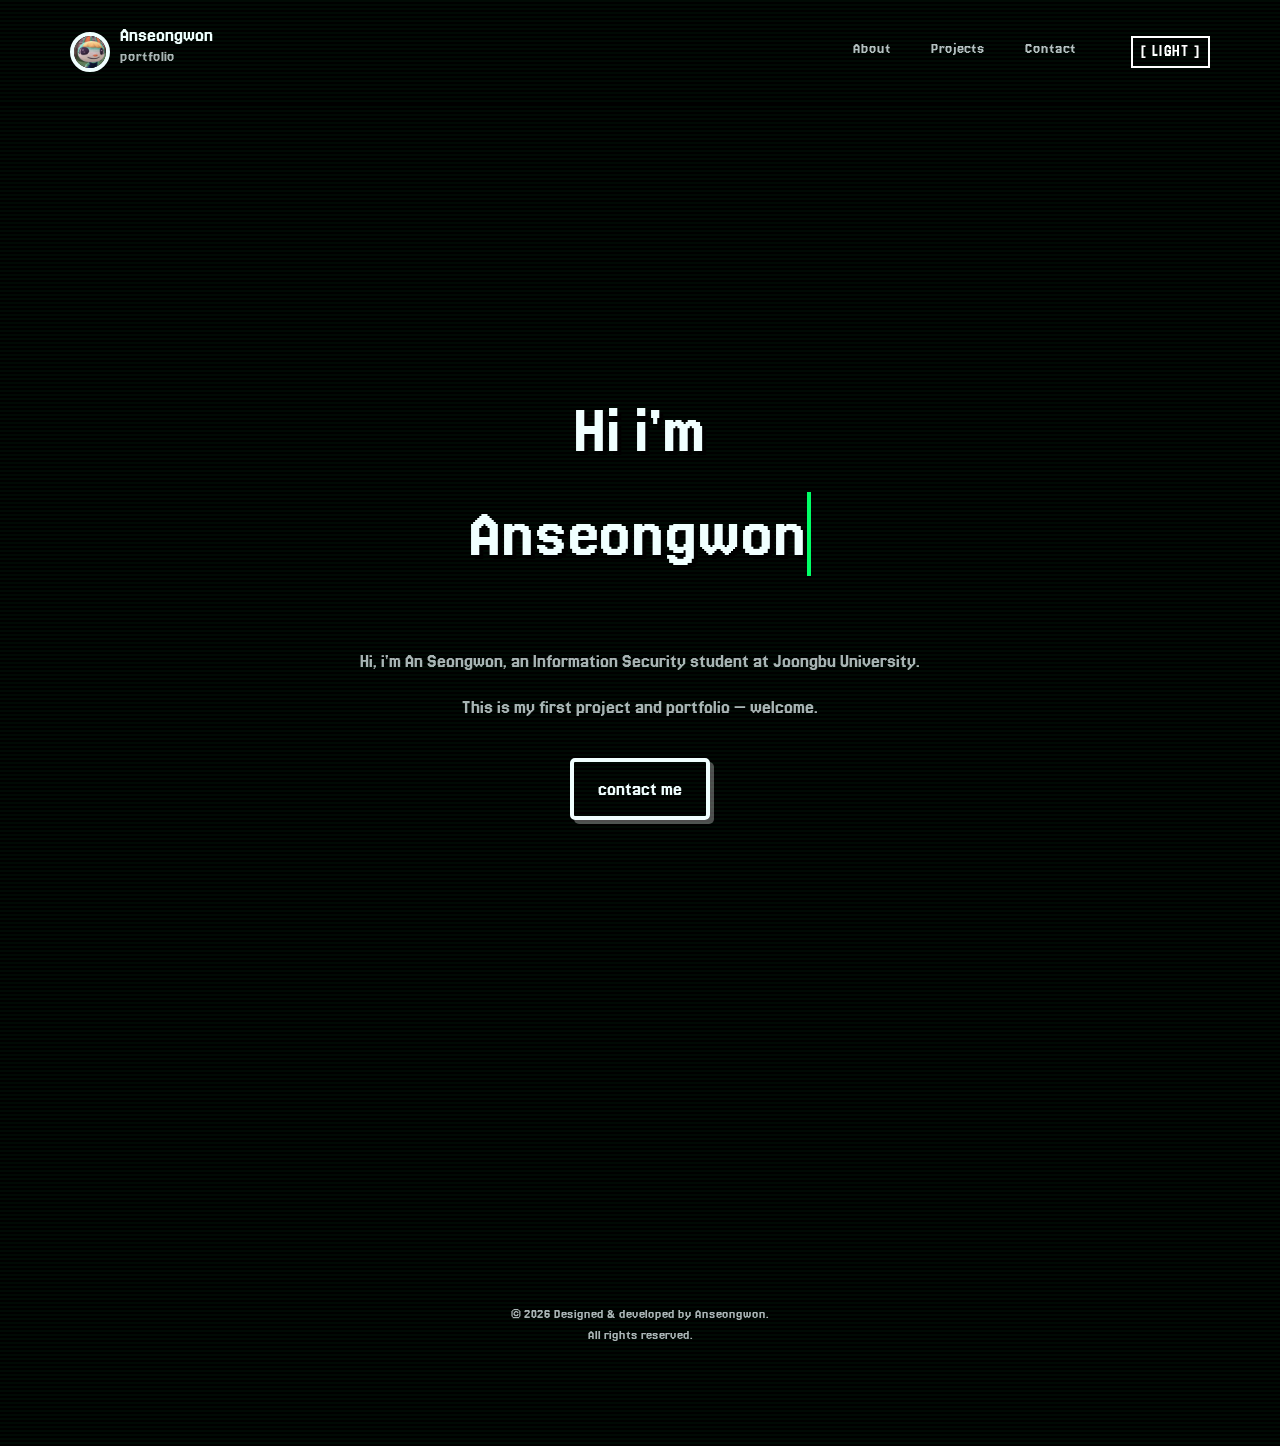
<file: index.html>
<!doctype html>
<html lang="en">

<head>
  <meta charset="UTF-8" />
  <meta name="viewport" content="width=device-width, initial-scale=1.0" />
  <title>Seongwon's Portfolio </title>
  <link rel="preconnect" href="https://fonts.googleapis.com" />
  <link rel="preconnect" href="https://fonts.gstatic.com" crossorigin />
  <link
    href="https://fonts.googleapis.com/css2?family=Bitcount+Grid+Double:wght@100..900&family=Black+Han+Sans&family=Bungee&family=Coming+Soon&family=DynaPuff:wght@400..700&family=Jersey+20&family=Jua&family=Nerko+One&family=Rubik+Mono+One&display=swap"
    rel="stylesheet" />
  <link href="https://cdn.jsdelivr.net/npm/bootstrap@5.3.8/dist/css/bootstrap.min.css" rel="stylesheet"
    integrity="sha384-sRIl4kxILFvY47J16cr9ZwB07vP4J8+LH7qKQnuqkuIAvNWLzeN8tE5YBujZqJLB" crossorigin="anonymous" />
  <link rel="stylesheet" href="main.css" />
  <link rel="stylesheet" href="theme.css" />
</head>

<body>
  <header class="header">
    <div class="header-container">
      <div class="logo">
        <img src="profile2.jpg" alt="me" class="headerimg" />
        <div class="text">
          <div class="name"><a href="index.html">Anseongwon</a></div>
          <p>portfolio</p>
        </div>
      </div>

      <nav class="nav">
        <a href="about.html">About</a>
        <a href="project.html">Projects</a>
        <a href="contact.html">Contact</a>
        <button id="theme-toggle" class="theme-toggle-btn">[ LIGHT ]</button>
      </nav>
    </div>
  </header>

  <main>
    <div class="main-page">
      <div class="logo-wrapper">
        <div class="hi">
          <h1 class="hi line-1">Hi i'm</h1>
          <h1 class="hi line-2">Anseongwon</h1>
        </div>
      </div>
      <div class="hi-pg">
        <p>
          Hi, i'm An Seongwon, an Information Security student at Joongbu
          University.
        </p>
        <p>This is my first project and portfolio — welcome.</p>
        <a href="contact.html" class="contact-me">contact me</a>
      </div>
    </div>
    <footer>
      © 2026 Designed & developed by Anseongwon.<br />
      All rights reserved.
    </footer>
  </main>
  <script src="theme.js"></script>
  <script src="https://cdn.jsdelivr.net/npm/bootstrap@5.3.8/dist/js/bootstrap.bundle.min.js"
    integrity="sha384-FKyoEForCGlyvwx9Hj09JcYn3nv7wiPVlz7YYwJrWVcXK/BmnVDxM+D2scQbITxI"
    crossorigin="anonymous"></script>
</body>

</html>
</file>
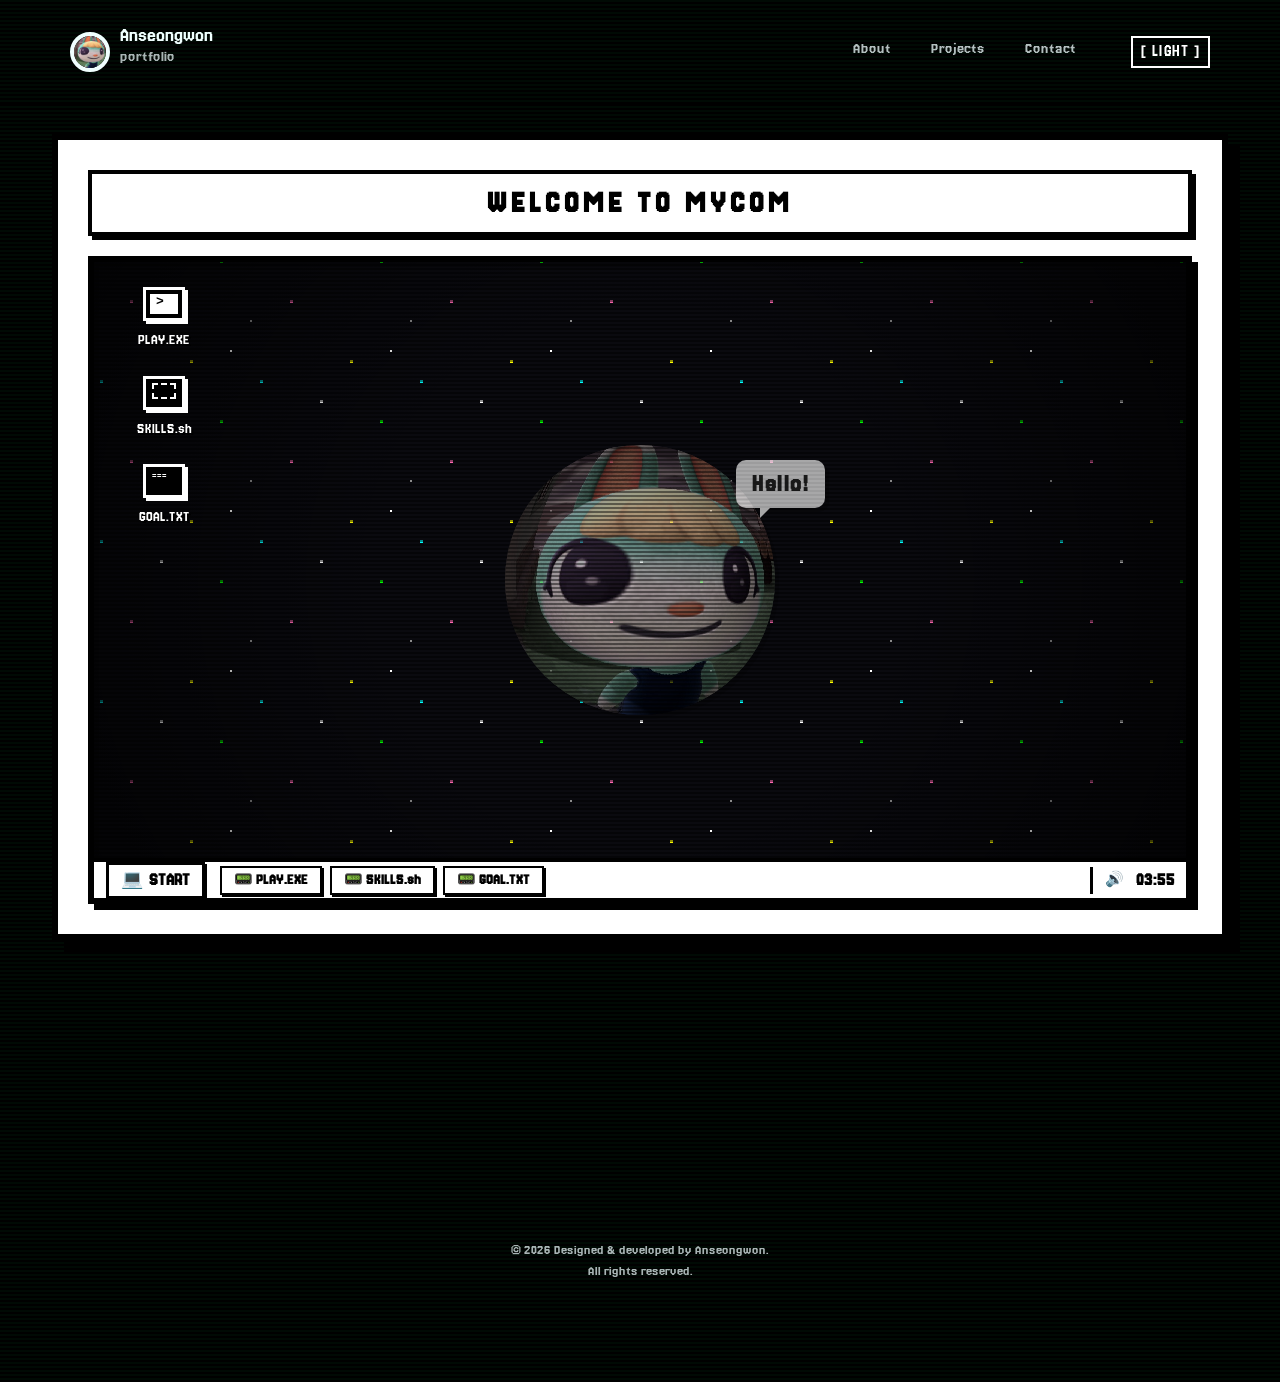
<file: about.html>
<!doctype html>
<html lang="en">

<head>
  <meta charset="UTF-8" />
  <meta name="viewport" content="width=device-width, initial-scale=1.0" />
  <title>Seongwon's Portfolio</title>
  <link rel="preconnect" href="https://fonts.googleapis.com" />
  <link rel="preconnect" href="https://fonts.gstatic.com" crossorigin />
  <link
    href="https://fonts.googleapis.com/css2?family=Bitcount+Grid+Double:wght@100..900&family=Black+Han+Sans&family=Bungee&family=Coming+Soon&family=DynaPuff:wght@400..700&family=Jersey+20&family=Jua&family=Nerko+One&family=Rubik+Mono+One&display=swap"
    rel="stylesheet" />
  <link href="https://cdn.jsdelivr.net/npm/bootstrap@5.3.8/dist/css/bootstrap.min.css" rel="stylesheet"
    integrity="sha384-sRIl4kxILFvY47J16cr9ZwB07vP4J8+LH7qKQnuqkuIAvNWLzeN8tE5YBujZqJLB" crossorigin="anonymous" />
  <link rel="stylesheet" href="about.css" />
  <link rel="stylesheet" href="theme.css" />
</head>

<body>
  <header class="header">
    <div class="header-container">
      <div class="logo">
        <img src="profile2.jpg" alt="me" class="headerimg" />
        <div class="text">
          <div class="name"><a href="index.html">Anseongwon</a></div>
          <p>portfolio</p>
        </div>
      </div>

      <nav class="nav">
        <a href="about.html">About</a>
        <a href="project.html">Projects</a>
        <a href="contact.html">Contact</a>
        <button id="theme-toggle" class="theme-toggle-btn">[ LIGHT ]</button>
      </nav>
    </div>
  </header>

  <main>
    <div class="computer-case">
      <div class="computer-marquee">
        <h1>WELCOME TO MYCOM</h1>
      </div>

      <div class="desktop computer-monitor">
        <div class="desktop-icons">
          <div class="pixel-icon" onclick="openWindow('terminal')">
            <div class="icon-shape terminal-icon"></div>
            <span class="icon-label">PLAY.EXE</span>
          </div>

          <div class="pixel-icon" onclick="openWindow('skills-window')">
            <div class="icon-shape skills-icon"></div>
            <span class="icon-label">SKILLS.sh</span>
          </div>

          <div class="pixel-icon" onclick="openWindow('goal-window')">
            <div class="icon-shape goal-icon"></div>
            <span class="icon-label">GOAL.TXT</span>
          </div>
        </div>

        <!-- 화면 중앙에 프로필, Hello! 말풍선-->
        <div class="desktop-profile-widget">
          <div class="profile-speech-bubble">Hello!</div>
          <img src="profile2.jpg" alt="Profile" class="profile-pixel-img" />
        </div>

        <section id="terminal" class="window-popup computer-window">
          <div class="terminal-header">
            <div class="terminal-title">Seongwon's Terminal</div>
            <button class="btn-close-retro" onclick="closeWindow('terminal', event)">
              X
            </button>
          </div>
          <div id="terminal-box">
            <div>Welcome to Seongwon's terminal!</div>
            <div>
              Type
              <span style="color: yellow; font-weight: bold">'help'</span>to
              see available commands.
            </div>
            <div id="history"></div>
            <div class="input-line">
              <span>seongwon@portfolio:~$ </span>
              <input type="text" class="cmd-input" id="cmd" autofocus autocomplete="off" />
            </div>
          </div>
        </section>

        <section id="skills-window" class="window-popup computer-window generic-window">
          <div class="terminal-header">
            <div class="terminal-title">My Skills</div>
            <button class="btn-close-retro" onclick="closeWindow('skills-window', event)">
              X
            </button>
          </div>
          <div class="window-content">
            <div class="skills-container">
              <div class="skill-wrapper">
                <div class="water-circle">
                  <canvas class="wave-canvas" width="100" height="100" data-percent="0.75"></canvas>
                </div>
                <div class="skill-name">Linux</div>
              </div>

              <div class="skill-wrapper">
                <div class="water-circle">
                  <canvas class="wave-canvas" width="100" height="100" data-percent="0.5"></canvas>
                </div>
                <div class="skill-name">JavaScript</div>
              </div>
              <div class="skill-wrapper">
                <div class="water-circle">
                  <canvas class="wave-canvas" width="100" height="100" data-percent="0.7"></canvas>
                </div>
                <div class="skill-name">HTML</div>
              </div>
              <div class="skill-wrapper">
                <div class="water-circle">
                  <canvas class="wave-canvas" width="100" height="100" data-percent="0.6"></canvas>
                </div>
                <div class="skill-name">CSS</div>
              </div>

              <div class="skill-wrapper">
                <div class="water-circle">
                  <canvas class="wave-canvas" width="100" height="100" data-percent="0.3"></canvas>
                </div>
                <div class="skill-name">Python</div>
              </div>

              <div class="skill-wrapper">
                <div class="water-circle">
                  <canvas class="wave-canvas" width="100" height="100" data-percent="0.4"></canvas>
                </div>
                <div class="skill-name">C</div>
              </div>
            </div>
          </div>
        </section>

        <section id="goal-window" class="window-popup computer-window generic-window">
          <div class="terminal-header">
            <div class="terminal-title">GOAL.TXT - Notepad</div>
            <button class="btn-close-retro" onclick="closeWindow('goal-window', event)">
              X
            </button>
          </div>
          <div class="window-content notepad-content">
            <div class="notepad-paper">
              <div class="notepad-header">
                <span class="notepad-tag">MY GOALS</span>
              </div>
              <div class="notepad-lines">
                <div class="notepad-item">
                  <label class="todo-checkbox">
                    <input type="checkbox" class="notepad-checkbox" checked />
                    <span class="todo-text">Contribute to creating a safer digital environment</span>
                  </label>
                </div>
                <div class="notepad-item">
                  <label class="todo-checkbox">
                    <input type="checkbox" class="notepad-checkbox" checked />
                    <span class="todo-text">Build practical projects and expand my portfolio</span>
                  </label>
                </div>
                <div class="notepad-item">
                  <label class="todo-checkbox">
                    <input type="checkbox" class="notepad-checkbox" />
                    <span class="todo-text">Continuously learn new security technologies and industry trends</span>
                  </label>
                </div>
              </div>
            </div>
          </div>
        </section>

        <!--작업표시줄-->
        <div class="computer-taskbar">
          <div class="taskbar-left">
            <button class="start-btn" onclick="toggleStartMenu(event)">
              <span class="start-icon">💻</span>START
            </button>
            <div class="start-menu d-none" id="start-menu-popup">
              <div class="start-menu-header">SYSTEM MENU</div>
              <a href="index.html" class="start-menu-item">📂 HOME</a>
              <a href="project.html" class="start-menu-item">📂 PROJECTS</a>
              <a href="contact.html" class="start-menu-item">📂 CONTACT</a>
              <div class="start-menu-separator"></div>
              <div class="start-menu-item" onclick="openWindow('terminal')">📟 PLAY.EXE</div>
              <div class="start-menu-item" onclick="openWindow('skills-window')">📟 SKILLS.sh</div>
              <div class="start-menu-item" onclick="openWindow('goal-window')">📟 GOAL.TXT</div>
            </div>
          </div>
          <div class="taskbar-middle">
            <div class="task-tab" id="tab-terminal" onclick="toggleMinMax('terminal')">📟 PLAY.EXE</div>
            <div class="task-tab" id="tab-skills" onclick="toggleMinMax('skills-window')">📟 SKILLS.sh</div>
            <div class="task-tab" id="tab-goal" onclick="toggleMinMax('goal-window')">📟 GOAL.TXT</div>
          </div>
          <div class="taskbar-right">
            <div class="system-tray">
              <span class="tray-icon">🔊</span>
              <span class="system-clock" id="taskbar-clock">12:00</span>
            </div>
          </div>
        </div>
      </div>
    </div>
    <footer>
      © 2026 Designed & developed by Anseongwon.<br />
      All rights reserved.
    </footer>
  </main>

  <script src="theme.js"></script>
  <script src="script.js" defer></script>
  <script src="https://cdn.jsdelivr.net/npm/bootstrap@5.3.8/dist/js/bootstrap.bundle.min.js"
    integrity="sha384-FKyoEForCGlyvwx9Hj09JcYn3nv7wiPVlz7YYwJrWVcXK/BmnVDxM+D2scQbITxI"
    crossorigin="anonymous"></script>
</body>

</html>
</file>
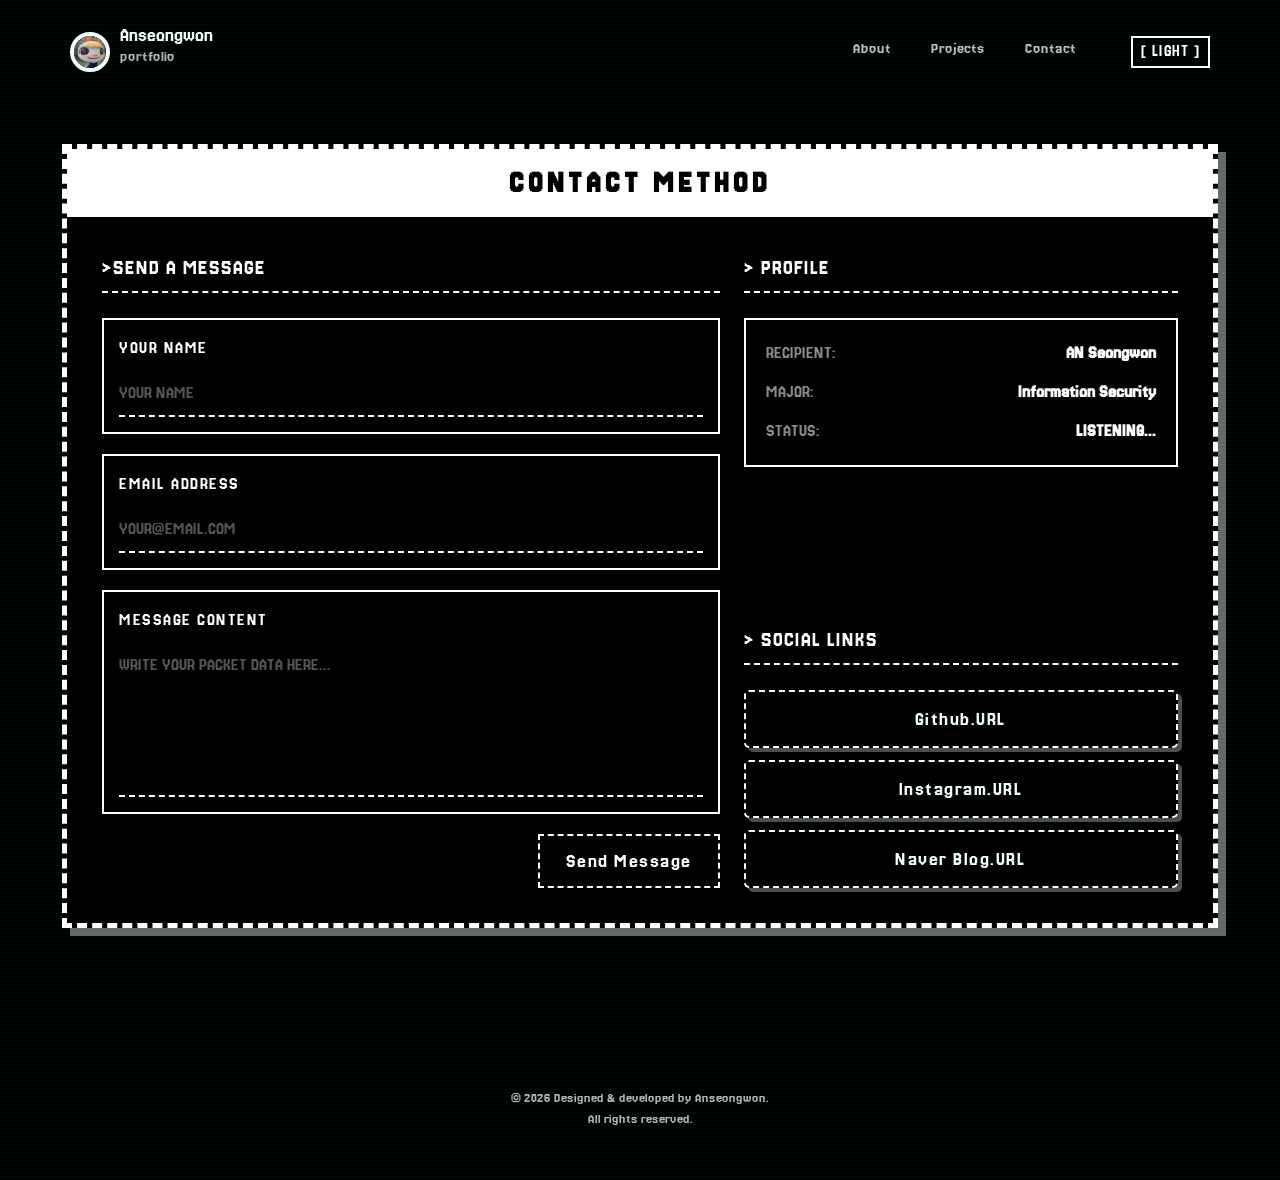
<file: contact.html>
<!doctype html>
<html lang="en">

<head>
  <meta charset="UTF-8" />
  <meta name="viewport" content="width=device-width, initial-scale=1.0" />
  <title>Anseongwon | Contact</title>
  <link rel="preconnect" href="https://fonts.googleapis.com" />
  <link rel="preconnect" href="https://fonts.gstatic.com" crossorigin />
  <link
    href="https://fonts.googleapis.com/css2?family=Bitcount+Grid+Double:wght@100..900&family=Black+Han+Sans&family=Bungee&family=Coming+Soon&family=DynaPuff:wght@400..700&family=Jersey+20&family=Jua&family=Nerko+One&family=Rubik+Mono+One&display=swap"
    rel="stylesheet" />
  <link href="https://cdn.jsdelivr.net/npm/bootstrap@5.3.8/dist/css/bootstrap.min.css" rel="stylesheet"
    integrity="sha384-sRIl4kxILFvY47J16cr9ZwB07vP4J8+LH7qKQnuqkuIAvNWLzeN8tE5YBujZqJLB" crossorigin="anonymous" />
  <link rel="stylesheet" href="main.css" />
  <link rel="stylesheet" href="contact.css" />
  <link rel="stylesheet" href="theme.css" />
</head>

<body>
  <header class="header">
    <div class="header-container">
      <div class="logo">
        <img src="profile2.jpg" alt="me" class="headerimg" />
        <div class="text">
          <div class="name"><a href="index.html">Anseongwon</a></div>
          <p>portfolio</p>
        </div>
      </div>

      <nav class="nav">
        <a href="about.html">About</a>
        <a href="project.html">Projects</a>
        <a href="contact.html">Contact</a>
        <button id="theme-toggle" class="theme-toggle-btn">[ LIGHT ]</button>
      </nav>
    </div>
  </header>

  <main>
    <div class="pixel-console-container">
      <div class="pixel-console">

        <div class="console-titlebar">
          <span class="title-text">CONTACT METHOD</span>
        </div>

        <div class="console-content">
          <div class="row g-4">

            <div class="col-md-7 position-relative">
              <div id="form-section">
                <div class="section-title">>SEND A MESSAGE</div>
                <form id="minimal-contact-form" onsubmit="handleMinimalSubmit(event)">
                  <div class="form-group-minimal">
                    <label for="min-name">YOUR NAME</label>
                    <input type="text" id="min-name" class="min-input" required autocomplete="off"
                      placeholder="YOUR NAME" />
                  </div>

                  <div class="form-group-minimal">
                    <label for="min-email">EMAIL ADDRESS</label>
                    <input type="email" id="min-email" class="min-input" required autocomplete="off"
                      placeholder="YOUR@EMAIL.COM" />
                  </div>

                  <div class="form-group-minimal">
                    <label for="min-message">MESSAGE CONTENT</label>
                    <textarea id="min-message" class="min-input" required rows="5"
                      placeholder="WRITE YOUR PACKET DATA HERE..."></textarea>
                  </div>

                  <div class="submit-container-minimal">
                    <button type="submit" class="min-btn">
                      Send Message
                    </button>
                  </div>
                </form>
              </div>

              <!--메세지 성공-->
              <div class="success-overlay d-none" id="success-prompt">
                <div class="success-icon">✓</div>
                <div class="success-title">Message sent!</div>
                <p class="success-subtitle" id="success-user-msg">Thank You. Message sent successfully.</p>
                <button class="min-btn mt-3" onclick="resetMinimalForm()">Send New Message</button>
              </div>
            </div>

            <div class="col-md-5 d-flex flex-column justify-content-between">

              <div>
                <div class="section-title">> PROFILE</div>
                <div class="info-block">
                  <div class="info-row">
                    <span class="info-label">RECIPIENT:</span>
                    <span class="info-val">AN Seongwon</span>
                  </div>
                  <div class="info-row">
                    <span class="info-label">MAJOR:</span>
                    <span class="info-val">Information Security</span>
                  </div>
                  <div class="info-row">
                    <span class="info-label">STATUS:</span>
                    <span class="info-val blinking">LISTENING...</span>
                  </div>
                </div>
              </div>

              <div class="mt-4">
                <div class="section-title">> SOCIAL LINKS</div>
                <div class="links-block">
                  <a href="https://github.com/Anseongwon" target="_blank" class="min-link-tag">
                    Github.URL
                  </a>
                  <a href="https://www.instagram.com/seongvvon?igsh=MXY0ZDZwNnBhbjVyZQ%3D%3D&utm_source=qr"
                    target="_blank" class="min-link-tag">
                    Instagram.URL
                  </a>
                  <a href="https://blog.naver.com/asvvstudy" target="_blank" class="min-link-tag">
                    Naver Blog.URL
                  </a>
                </div>
              </div>

            </div>

          </div>
        </div>

      </div>
    </div>

    <footer>
      © 2026 Designed & developed by Anseongwon.<br />
      All rights reserved.
    </footer>
  </main>

  <script src="theme.js"></script>
  <script src="contact.js"></script>
  <script src="https://cdn.jsdelivr.net/npm/bootstrap@5.3.8/dist/js/bootstrap.bundle.min.js"
    integrity="sha384-FKyoEForCGlyvwx9Hj09JcYn3nv7wiPVlz7YYwJrWVcXK/BmnVDxM+D2scQbITxI"
    crossorigin="anonymous"></script>
</body>

</html>
</file>
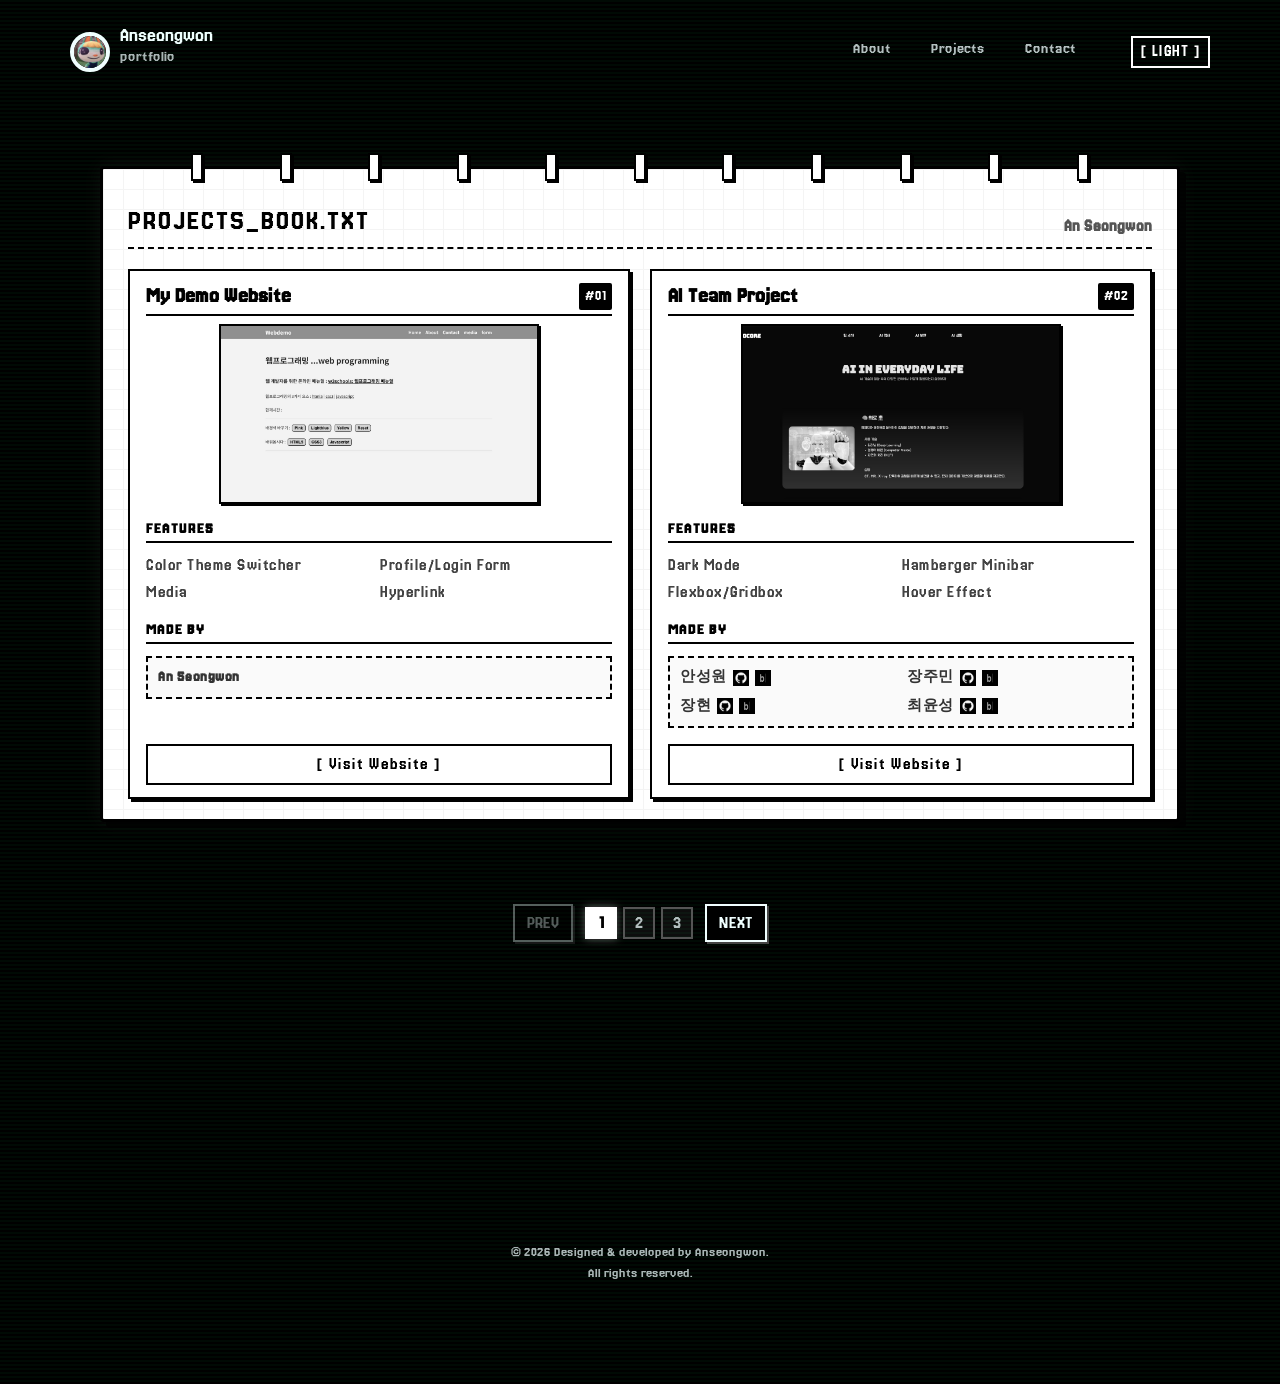
<file: project.html>
<!doctype html>
<html lang="en">

<head>
  <meta charset="UTF-8" />
  <meta name="viewport" content="width=device-width, initial-scale=1.0" />
  <title>Seongwon's Portfolio | Projects</title>
  <link rel="preconnect" href="https://fonts.googleapis.com" />
  <link rel="preconnect" href="https://fonts.gstatic.com" crossorigin />
  <link
    href="https://fonts.googleapis.com/css2?family=Bitcount+Grid+Double:wght@100..900&family=Black+Han+Sans&family=Bungee&family=Coming+Soon&family=DynaPuff:wght@400..700&family=Jersey+20&family=Jua&family=Nerko+One&family=Rubik+Mono+One&display=swap"
    rel="stylesheet" />
  <link href="https://cdn.jsdelivr.net/npm/bootstrap@5.3.8/dist/css/bootstrap.min.css" rel="stylesheet"
    integrity="sha384-sRIl4kxILFvY47J16cr9ZwB07vP4J8+LH7qKQnuqkuIAvNWLzeN8tE5YBujZqJLB" crossorigin="anonymous" />
  <link rel="stylesheet" href="main.css" />
  <link rel="stylesheet" href="project.css" />
  <link rel="stylesheet" href="theme.css" />
</head>

<body>
  <header class="header">
    <div class="header-container">
      <div class="logo">
        <img src="profile2.jpg" alt="me" class="headerimg" />
        <div class="text">
          <div class="name"><a href="index.html">Anseongwon</a></div>
          <p>portfolio</p>
        </div>
      </div>

      <nav class="nav">
        <a href="about.html">About</a>
        <a href="project.html">Projects</a>
        <a href="contact.html">Contact</a>
        <button id="theme-toggle" class="theme-toggle-btn">[ LIGHT ]</button>
      </nav>
    </div>
  </header>

  <main>
    <div class="notebook-container">

      <!-- 노트 -->
      <div class="project-notepad">

        <!--스프링 만들기-->
        <div class="notepad-binder-top">
          <div class="binder-ring"></div>
          <div class="binder-ring"></div>
          <div class="binder-ring"></div>
          <div class="binder-ring"></div>
          <div class="binder-ring"></div>
          <div class="binder-ring"></div>
          <div class="binder-ring"></div>

          <div class="binder-ring"></div>
          <div class="binder-ring"></div>
          <div class="binder-ring"></div>
          <div class="binder-ring"></div>
        </div>

        <!--노트 헤더-->
        <div class="notepad-header">
          <h1 class="notepad-title">PROJECTS_BOOK.TXT</h1>
          <span class="notepad-subtitle">An Seongwon</span>
        </div>

        <!-- ==========================================
            첫 번째 장
             ========================================== -->
        <div class="project-sheet active">

          <!--프로젝트1:프로그래밍 데모-->
          <div class="project-card">
            <div class="project-card-header">
              <h2 class="project-card-title">My Demo Website</h2>
              <span class="project-num-badge">#01</span>
            </div>

            <div class="project-img-box">
              <img src="demo website.jpg" alt="Demo Website Screenshot" />
            </div>

            <div class="section-label">Features</div>
            <ul class="feature-list">
              <li>Color Theme Switcher</li>
              <li>Profile/Login Form</li>
              <li>Media</li>
              <li>Hyperlink</li>
            </ul>

            <div class="section-label">Made By</div>
            <div class="project-madeby">
              An Seongwon
            </div>

            <a href="https://hcj2026-1-nine.vercel.app/" target="_blank" class="project-btn">
              [ Visit Website ]
            </a>
          </div>

          <!--프로젝트2:ai팀플-->
          <div class="project-card">
            <div class="project-card-header">
              <h2 class="project-card-title">AI Team Project</h2>
              <span class="project-num-badge">#02</span>
            </div>

            <div class="project-img-box">
              <img src="teamproject.jpg" alt="AI Team Project Screenshot" />
            </div>

            <div class="section-label">Features</div>
            <ul class="feature-list">
              <li>Dark Mode</li>
              <li>Hamberger Minibar</li>
              <li>Flexbox/Gridbox</li>
              <li>Hover Effect</li>
            </ul>

            <div class="section-label">Made By</div>
            <div class="project-madeby">
              <div class="member-item">
                <span>안성원</span>
                <a href="https://github.com/Anseongwon" target="_blank" title="GitHub"><img src="github.png"
                    class="member-icon" alt="GitHub" /></a>
                <a href="https://blog.naver.com/asvvstudy" target="_blank" title="Blog"><img src="blog.png"
                    class="member-icon" alt="Blog" /></a>
              </div>
              <div class="member-item">
                <span>장주민</span>
                <a href="https://github.com/wpdl42" target="_blank" title="GitHub"><img src="github.png"
                    class="member-icon" alt="GitHub" /></a>
                <a href="https://it-bookmark.tistory.com/" target="_blank" title="Blog"><img src="blog.png"
                    class="member-icon" alt="Blog" /></a>
              </div>
              <div class="member-item">
                <span>장현</span>
                <a href="https://github.com/gamjawang" target="_blank" title="GitHub"><img src="github.png"
                    class="member-icon" alt="GitHub" /></a>
                <a href="https://blog.naver.com/true_playground" target="_blank" title="Blog"><img src="blog.png"
                    class="member-icon" alt="Blog" /></a>
              </div>
              <div class="member-item">
                <span>최윤성</span>
                <a href="https://github.com/ysysys91" target="_blank" title="GitHub"><img src="github.png"
                    class="member-icon" alt="GitHub" /></a>
                <a href="https://note05863.tistory.com" target="_blank" title="Blog"><img src="blog.png"
                    class="member-icon" alt="Blog" /></a>
              </div>
            </div>

            <a href="https://2026-ai-team-project-i0lxkzjbj-anseongwons-projects.vercel.app/" target="_blank"
              class="project-btn">
              [ Visit Website ]
            </a>
          </div>

        </div>

        <!-- ==========================================
            두 번째 장
             ========================================== -->
        <div class="project-sheet">

          <!--프로젝트3: 중간 포트폴리오-->
          <div class="project-card">
            <div class="project-card-header">
              <h2 class="project-card-title">Portfolio v1</h2>
              <span class="project-num-badge">#03</span>
            </div>

            <div class="project-img-box">
              <img src="myportfolio.jpg" alt="Portfolio Screenshot" />
            </div>

            <div class="section-label">features</div>
            <ul class="feature-list">
              <li>Gradient Effect</li>
              <li>Hover Effect</li>
              <li>Media Quary</li>
              <li>Flexbox/Gridbox</li>
            </ul>

            <div class="section-label">Made By</div>
            <div class="project-madeby">
              An Seongwon
            </div>

            <a href="https://2026-portfolio-neon.vercel.app/" class="project-btn">
              [ Visit Website ]
            </a>
          </div>

          <!--프로젝트4: 포트폴리오 v2-->
          <div class="project-card">
            <div class="project-card-header">
              <h2 class="project-card-title">Portfolio v2</h2>
              <span class="project-num-badge">#04</span>
            </div>

            <div class="project-img-box">
              <img src="portfolio_final.jpg" alt="Portfolio v2 Screenshot" />
            </div>

            <div class="section-label">features</div>
            <ul class="feature-list">
              <li>3D Notebook UI</li>
              <li>B&W Grid Layout</li>
              <li>Jersey 20 Font</li>
              <li>Tab Toggling</li>
            </ul>

            <div class="section-label">Made By</div>
            <div class="project-madeby">
              An Seongwon
            </div>

            <a href="https://2026-portfolio-final.vercel.app/" target="_blank" class="project-btn">
              [ Visit Website ]
            </a>
          </div>

        </div>

        <!-- ==========================================
            세 번째 장
             ========================================== -->
        <div class="project-sheet">

          <!--프로젝트5:기말팀플과제-->
          <div class="project-card">
            <div class="project-card-header">
              <h2 class="project-card-title">AI Team Project v2</h2>
              <span class="project-num-badge">#05</span>
            </div>

            <div class="project-img-box">
              <img src="teamproject_fianl.jpg" alt="NeoCore Screenshot" />
            </div>

            <div class="section-label">features</div>
            <ul class="feature-list">
              <li>AI Games & Theory</li>
              <li>AI Detector Tool</li>
              <li>Team Introduction</li>
              <li>Dark Mode Toggle</li>
            </ul>

            <div class="section-label">Made By</div>
            <div class="project-madeby">
              <div class="member-item">
                <span>안성원</span>
                <a href="https://github.com/Anseongwon" target="_blank" title="GitHub"><img src="github.png"
                    class="member-icon" alt="GitHub" /></a>
                <a href="https://blog.naver.com/asvvstudy" target="_blank" title="Blog"><img src="blog.png"
                    class="member-icon" alt="Blog" /></a>
              </div>
              <div class="member-item">
                <span>장주민</span>
                <a href="https://github.com/wpdl42" target="_blank" title="GitHub"><img src="github.png"
                    class="member-icon" alt="GitHub" /></a>
                <a href="https://it-bookmark.tistory.com/" target="_blank" title="Blog"><img src="blog.png"
                    class="member-icon" alt="Blog" /></a>
              </div>
              <div class="member-item">
                <span>장현</span>
                <a href="https://github.com/gamjawang" target="_blank" title="GitHub"><img src="github.png"
                    class="member-icon" alt="GitHub" /></a>
                <a href="https://blog.naver.com/true_playground" target="_blank" title="Blog"><img src="blog.png"
                    class="member-icon" alt="Blog" /></a>
              </div>
              <div class="member-item">
                <span>최윤성</span>
                <a href="https://github.com/ysysys91" target="_blank" title="GitHub"><img src="github.png"
                    class="member-icon" alt="GitHub" /></a>
                <a href="https://note05863.tistory.com" target="_blank" title="Blog"><img src="blog.png"
                    class="member-icon" alt="Blog" /></a>
              </div>
            </div>

            <a href="https://2026-ai-team-final.vercel.app/" target="_blank" class="project-btn">
              [ Visit Website ]
            </a>
          </div>

          <!-- 빈 프로젝트칸-->
          <div class="project-card placeholder">
            <div class="placeholder-content">
              <div class="placeholder-icon">[ + ]</div>
              <div class="placeholder-text">PROJECT #06 IN PROGRESS: WAITING FOR INGREDIENTS...</div>
            </div>
          </div>
        </div>

      </div>

    </div>

    <div class="project-pagination">
      <button class="project-nav-btn" id="prev-project-btn">PREV</button>

      <div class="project-page-container">
        <div class="project-tab active" data-page="1">1</div>
        <div class="project-tab" data-page="2">2</div>
        <div class="project-tab" data-page="3">3</div>
      </div>

      <button class="project-nav-btn" id="next-project-btn">NEXT</button>
    </div>

    </div>

    <footer>
      © 2026 Designed & developed by Anseongwon.<br />
      All rights reserved.
    </footer>
  </main>

  <script src="theme.js"></script>
  <script src="project.js" defer></script>
  <script src="https://cdn.jsdelivr.net/npm/bootstrap@5.3.8/dist/js/bootstrap.bundle.min.js"
    integrity="sha384-FKyoEForCGlyvwx9Hj09JcYn3nv7wiPVlz7YYwJrWVcXK/BmnVDxM+D2scQbITxI"
    crossorigin="anonymous"></script>
</body>

</html>
</file>
<file: main.css>
/* ===============================================
스크롤바 감추기 (스크롤 기능은 유지)
=============================================== */
html {
  -ms-overflow-style: none;
  /* IE and Edge */
  scrollbar-width: none;
  /* Firefox */
}

html::-webkit-scrollbar {
  display: none;
  /* Chrome, Safari, Opera */
}

* {
  box-sizing: border-box;
}

body {
  margin: 0;
  /*배경화면 그라데이션*/
  background-color: #000;
  background-image: repeating-linear-gradient(0deg,
      transparent,
      transparent 2px,
      rgba(0, 255, 102, 0.04) 2px,
      rgba(0, 255, 102, 0.04) 4px);
  background-repeat: no-repeat;
  color: azure;
  font-family: 'Jersey 20', sans-serif;
  /* font-family: 'Nerko One', cursive;*/
}

.header {
  position: sticky;
  top: 0;
  z-index: 1000;
  background-color: #000;
  background-image: repeating-linear-gradient(0deg,
      transparent,
      transparent 2px,
      rgba(0, 255, 102, 0.04) 2px,
      rgba(0, 255, 102, 0.04) 4px);
  padding: 20px 70px;
}

main {
  padding: 0 40px;
  /* 좌우 여백 */
}

.logo {
  display: flex;
  align-items: center;
  gap: 10px;
}

.headerimg {
  width: 40px;
  border-radius: 50%;
  border: 4px solid azure;
}

.header-container {
  display: flex;
  align-items: center;
}

.text {
  display: flex;
  flex-direction: column;
}

.logo .name a {
  text-decoration: none;
  color: azure;
  font-size: 20px;
}

.logo .name a:hover {
  color: #ff3377;
}

.logo p {
  margin-top: -6px;
  color: rgb(168, 180, 180);
  font-size: 16px;
}

.nav {
  display: flex;
  margin-left: auto;
  gap: 40px;
}

.nav a {
  text-decoration: none;
  color: rgb(179, 191, 191);
  position: relative;
}

.nav a::after {
  content: '_';
  position: absolute;
  right: -15px;
  opacity: 0;
  color: #00ff66;
}

.nav a:hover {
  color: azure;
  font-weight: bold;
}

.nav a:hover::after {
  opacity: 1;
  animation: blink-cursor 1s step-end infinite;
}

@keyframes blink-cursor {
  50% {
    opacity: 0;
  }
}

.main-page {
  height: 100vh;
  display: flex;
  flex-direction: column;
  justify-content: center;
  align-items: center;
  text-align: center;
}

/* ===============================================
Hi i'm Anseongwon
=============================================== */

.logo-wrapper {
  width: 100%;
  display: flex;
  justify-content: center;
  align-items: center;
  margin-top: 100px;
}

.hi {
  display: inline-flex;
  flex-direction: column;
}

.hi h1 {
  font-size: 70px;
  margin: 0;
  color: azure;
  padding: 0;
  white-space: nowrap;
  overflow: hidden;
  width: 0;
  /*처음에는 너비0으로 맞춰 숨기기*/
  text-align: center;
  text-shadow: 4px 4px 0px #000;
}

.hi:hover h1 {
  color: #ffbd2e;
}

/*첫 번째 줄*/
.hi h1.line-1 {
  border-right: 4px solid #00ff66;
  margin-bottom: 20px;
  animation: typing-1 0.8s steps(7) forwards;
}

/*두 번째 줄*/
.hi h1.line-2 {
  margin-bottom: 50px;
  /*0.8초 후 타이핑 시작, 커서 깜빡이기*/
  animation:
    typing-2 1.2s steps(11) 0.8s forwards,
    cursor-blink 1.2s steps(2) infinite 0.5s;
}

/*첫 번째 줄 타이핑 끝나고 커서 없애기*/
@keyframes typing-1 {
  from {
    width: 0;
  }

  to {
    width: 100%;
    border-right: transparent;
  }
}

/*두 번째 줄 타이핑 시작할 때 커서 생기기*/
@keyframes typing-2 {
  from {
    width: 0;
    border-right: 4px solid #00ff66;
  }

  to {
    width: 100%;
    border-right: 4px solid #00ff66;
  }
}

/*커서 깜빡거리는 효과*/
@keyframes cursor-blink {

  0%,
  100% {
    border-color: #00ff66;
  }

  50% {
    border-color: transparent;
  }
}

.hi-pg {
  margin-top: 20px;
  font-size: 20px;
  color: rgb(168, 180, 180);
}

.hi-pg a {
  display: inline-block;
  margin-top: 20px;
  padding: 10px 20px;
  border: 1px solid azure;
  border-radius: 15px;
  text-decoration: none;
  color: azure;
}

.hi-pg a:hover {
  background: rgb(255, 255, 255);
  color: rgb(66, 63, 102);
}

.hi-pg .contact-me {
  box-shadow: 0 0 10px rgb(255, 255, 255);
  display: inline-block;
  margin-top: 20px;
  padding: 12px 24px;
  border: 4px solid azure;
  border-radius: 5px;
  text-decoration: none;
  color: azure;
  background: transparent;
  box-shadow: 4px 4px 0px rgba(255, 255, 255, 0.3);
  transition: all 0.1s ease;
}

.hi-pg a.contact-me:hover {
  background: aqua;
  border: aqua solid 4px;
  color: #0e101f;
  box-shadow: 2px 2px 0px rgba(255, 255, 255, 0.3);
  transform: translate(2px, 2px);
  /* 눌리는 효과 */
}

/* ===============================================
프로필사진
=============================================== */
.profile-img {
  width: 250px;
  height: auto;
  border-radius: 50%;
  border: 10px solid azure;
  box-shadow: 0 0 10px rgb(255, 255, 255);
}

.profile {
  margin-top: 30px;
}

.profile {
  display: flex;
  align-items: center;
  justify-content: center;
  gap: 20px;
  margin-top: 50px;
}

.profile .bubble {
  color: azure;
  padding: 40px;
  font-size: 18px;
}

.bubble-img {
  max-width: 50px;
  height: 50px;
  margin-top: 20px;
  border-radius: 50%;
  border: solid 2px azure;
  box-shadow: 0 0 10px rgb(255, 255, 255);
}

.bubble-img:hover {
  transform: translateY(-2px);
}

.bubble a {
  flex-direction: row;
  margin-right: 30px;
  gap: 10px;
}

#contact,
#projects {
  scroll-margin-top: 100px;
}

html {
  scroll-behavior: smooth;
}

footer {
  margin-top: 200px;
  text-align: center;
  color: rgb(168, 180, 180);
  font-size: 14px;
  padding: 100px;
}

/*프로젝트*/
.project-link {
  display: block;
  text-decoration: none;
  color: inherit;
}

.project-title {
  margin-bottom: 50px;
}

.project-title h1 {
  font-size: 50px;
}

.project-box {
  margin: 200px auto;
  padding: 40px;
  max-width: 1200px;
  border: 1.5px solid azure;
  border-radius: 20px;
  text-align: center;
  box-shadow: 0 0 10px rgb(255, 255, 255);
}

.project-content {
  display: flex;
  flex-wrap: wrap;
  /*공간이 부족하면 다음줄로!*/
  justify-content: center;
  gap: 30px;
}

.card {
  width: 250px;
  border-radius: 5px;
  overflow: hidden;
  /* 이미지가 카드 밖으로 나가지 않도록 */
  transition: all 0.3s ease;
}

.card img {
  width: 100%;
  height: 150px;
  object-fit: cover;
}

.card:hover {
  transform: translateY(-3px);
}

section {
  min-height: 100vh;
  display: flex;
  align-items: center;
  justify-content: center;
}

@media (max-width: 768px) {
  .header {
    padding: 20px;
  }

  main {
    padding: 0 15px;
  }

  .header-container {
    flex-direction: column;
    gap: 20px;
  }

  .nav {
    margin-left: 0;
    gap: 20px;
    flex-wrap: wrap;
    justify-content: center;
  }

  .project-content {
    flex-direction: column;
    align-items: center;
  }

  .project-content .card {
    width: 100%;
    max-width: 300px;
  }
}
</file>
<file: theme.css>
/* ==========================================================================
   Global Light Mode & Theme Toggle Styles
   ========================================================================== */

body.light-mode {
  background-color: #dcdcdc !important;
  background-image:
    repeating-linear-gradient(0deg,
      transparent,
      transparent 2px,
      rgba(0, 0, 0, 0.05) 2px,
      rgba(0, 0, 0, 0.05) 4px),
    radial-gradient(circle at center, transparent 30%, rgba(0, 0, 0, 0.12) 100%) !important;
  background-size: 100% 4px, 100% 100% !important;
  background-repeat: repeat, no-repeat !important;
  color: #111111 !important;
}

body.light-mode .header {
  background-color: #dcdcdc !important;
  background-image:
    repeating-linear-gradient(0deg,
      transparent,
      transparent 2px,
      rgba(0, 0, 0, 0.05) 2px,
      rgba(0, 0, 0, 0.05) 4px) !important;
  background-size: 100% 4px !important;
  border-bottom: 2px solid #000000;
}

body.light-mode .logo .name a {
  color: #000000 !important;
}

body.light-mode .logo p {
  color: #555555 !important;
}

body.light-mode .nav a {
  color: #444444 !important;
}

body.light-mode .nav a:hover {
  color: #000000 !important;
}

body.light-mode .headerimg {
  border-color: #000000 !important;
}

body.light-mode footer {
  color: #555555 !important;
}

/*버튼*/
.theme-toggle-btn {
  background: transparent;
  border: 2px solid #ffffff;
  color: #ffffff;
  font-family: 'Jersey 20', monospace;
  font-size: 1.05rem;
  padding: 1px 8px;
  cursor: pointer;
  transition: all 0.15s ease;
  margin-left: 15px;
  letter-spacing: 0.5px;
  border-radius: 0px;
  outline: none;
  display: inline-block;
  vertical-align: middle;
}

.theme-toggle-btn:hover,
.theme-toggle-btn:active {
  background-color: #ffffff !important;
  color: #000000 !important;
}

.theme-toggle-btn:active {
  transform: scale(0.95);
}

body.light-mode .theme-toggle-btn {
  border-color: #000000 !important;
  color: #000000 !important;
  background-color: transparent !important;
}

body.light-mode .theme-toggle-btn:hover,
body.light-mode .theme-toggle-btn:active {
  background-color: #000000 !important;
  color: #dcdcdc !important;
}

/* ==========================================================================
   2.메인페이지
   ========================================================================== */
body.light-mode .hi-pg {
  color: #333333 !important;
}

body.light-mode .hi h1 {
  color: #000000 !important;
  text-shadow: 4px 4px 0px #777777 !important;
}

body.light-mode .hi:hover h1 {
  color: #777777 !important;
  text-shadow: 4px 4px 0px #000000 !important;
}

body.light-mode .hi-pg .contact-me {
  border-color: #000000 !important;
  color: #000000 !important;
  box-shadow: 4px 4px 0px rgba(0, 0, 0, 0.15) !important;
}

body.light-mode .hi-pg a.contact-me:hover {
  background: #000000 !important;
  border-color: #000000 !important;
  color: #ffffff !important;
}

/* ==========================================================================
   3.about 페이지
   ========================================================================== */
body.light-mode .computer-monitor {
  background-color: #dcdcdc !important;
  border-color: #000000 !important;
  box-shadow: 6px 6px 0px #000000, inset 5px 5px 0px rgba(0, 0, 0, 0.15) !important;
  background-image:
    linear-gradient(rgba(255, 255, 255, 0.4) 50%, rgba(200, 200, 200, 0.45) 50%),
    radial-gradient(circle at center, transparent 40%, rgba(0, 0, 0, 0.1) 100%),
    url("data:image/svg+xml;utf8,<svg xmlns='http://www.w3.org/2000/svg' width='160' height='160' viewBox='0 0 160 160'><rect x='20' y='40' width='3' height='3' fill='black'/><rect x='110' y='20' width='3' height='3' fill='gray'/><rect x='50' y='120' width='3' height='3' fill='black'/><rect x='140' y='80' width='3' height='3' fill='gray'/><rect x='80' y='60' width='3' height='3' fill='black'/><rect x='10' y='140' width='2' height='2' fill='gray'/><rect x='150' y='10' width='2' height='2' fill='black'/></svg>") !important;
  background-size: 100% 4px, 100% 100%, 160px 160px !important;
  background-repeat: repeat, no-repeat, repeat !important;
  background-position: center !important;
}

body.light-mode .computer-marquee {
  background-color: #e0e0e0 !important;
  border-color: #000000 !important;
  box-shadow: 4px 4px 0px #000000 !important;
}

body.light-mode .computer-marquee h1 {
  color: #000000 !important;
  text-shadow: none !important;
}

body.light-mode .computer-window,
body.light-mode .generic-window {
  background: #ffffff !important;
  border: 2px solid #000000 !important;
  box-shadow: 5px 5px 0px #000000 !important;
}

body.light-mode .terminal-header {
  background: #e0e0e0 !important;
  border-bottom: 2px solid #000000 !important;
}

body.light-mode .terminal-title {
  color: #000000 !important;
}

body.light-mode .btn-close-retro {
  background-color: #ffffff !important;
  border: 1px solid #000000 !important;
  color: #000000 !important;
}

body.light-mode .btn-close-retro:hover {
  background-color: #000000 !important;
  color: #ffffff !important;
}

body.light-mode .window-content {
  color: #000000 !important;
}

body.light-mode #terminal-box {
  background-color: #ffffff !important;
  color: #000000 !important;
}

body.light-mode #terminal-box span[style*="color: yellow"] {
  color: #a05a00 !important;
}

body.light-mode #terminal-box span[style*="color:#00ff66"] {
  color: #007733 !important;
}

body.light-mode #terminal-box .input-line span {
  color: #000000 !important;
}

body.light-mode .cmd-input {
  color: #000000 !important;
  background-color: #f5f5f5 !important;
  border: 1px solid #000000 !important;
}

body.light-mode .pixel-icon .icon-label {
  color: #000000 !important;
  text-shadow: none !important;
  background-color: rgba(255, 255, 255, 0.85);
  border: 1px solid #000000;
  padding: 1px 4px;
}

body.light-mode .computer-taskbar {
  background-color: #ffffff !important;
  border-top: 2px solid #000000 !important;
  box-shadow: none !important;
}

body.light-mode .start-btn {
  background-color: #000000 !important;
  color: #ffffff !important;
  border: 1px solid #000000 !important;
}

body.light-mode .start-menu {
  background-color: #ffffff !important;
  border: 2px solid #000000 !important;
  box-shadow: 4px 4px 0px #000000 !important;
}

body.light-mode .start-menu-item {
  color: #000000 !important;
}

body.light-mode .start-menu-item:hover {
  background-color: #000000 !important;
  color: #ffffff !important;
}

body.light-mode .task-tab {
  background-color: #ffffff !important;
  color: #000000 !important;
  border: 2px solid #000000 !important;
  box-shadow: 2px 2px 0px #000000 !important;
}

body.light-mode .system-clock,
body.light-mode .tray-icon {
  color: #000000 !important;
}

body.light-mode .water-circle {
  border-color: #000000 !important;
  background-color: #ffffff !important;
}

body.light-mode .skill-name {
  color: #000000 !important;
}

/* ==========================================================================
   4.프로젝트 페이지
   ========================================================================== */
body.light-mode .project-notepad {
  background-color: #ffffff !important;
  border-color: #000000 !important;
  box-shadow: 6px 6px 0px rgba(0, 0, 0, 0.8) !important;
  background-image:
    linear-gradient(#e5e5e5 1px, transparent 1px),
    linear-gradient(90deg, #e5e5e5 1px, transparent 1px) !important;
}

body.light-mode .project-tab {
  background: rgba(0, 0, 0, 0.05) !important;
  border: 2px solid #999999 !important;
  color: #555555 !important;
}

body.light-mode .project-tab:hover {
  border-color: #000000 !important;
  color: #000000 !important;
}

body.light-mode .project-tab.active {
  background-color: #000000 !important;
  border-color: #000000 !important;
  color: #ffffff !important;
  box-shadow: 0 0 8px rgba(0, 0, 0, 0.15) !important;
}

body.light-mode .project-nav-btn {
  background: #ffffff !important;
  border: 2px solid #000000 !important;
  color: #000000 !important;
  box-shadow: 2px 2px 0px #000000 !important;
}

body.light-mode .project-nav-btn:hover {
  background: #000000 !important;
  color: #ffffff !important;
}

/* ==========================================================================
   5.contact 페이지
   ========================================================================== */
body.light-mode .pixel-console-container {
  min-height: calc(100vh - 100px);
}

body.light-mode .pixel-console {
  background: #ffffff !important;
  border-color: #000000 !important;
  box-shadow: 6px 6px 0px #000000 !important;
  color: #000000 !important;
}

body.light-mode .console-titlebar {
  background-color: #e0e0e0 !important;
  border-bottom: 2px solid #000000 !important;
  color: #000000 !important;
}

body.light-mode .section-title {
  color: #000000 !important;
  border-bottom-color: #000000 !important;
}

body.light-mode .min-input {
  background-color: #ffffff !important;
  border-bottom-color: #000000 !important;
  color: #000000 !important;
}

body.light-mode .min-input:focus {
  background-color: #f0f0f0 !important;
  border-bottom-color: #000000 !important;
  color: #000000 !important;
}

body.light-mode .form-group-minimal {
  background-color: #ffffff !important;
  border-color: #000000 !important;
  color: #000000 !important;
}

body.light-mode .form-group-minimal label {
  color: #000000 !important;
}

body.light-mode .min-btn {
  background-color: #ffffff !important;
  border-color: #000000 !important;
  color: #000000 !important;
}

body.light-mode .min-btn:hover {
  background-color: #000000 !important;
  color: #ffffff !important;
}

body.light-mode .info-block {
  background-color: #ffffff !important;
  border-color: #000000 !important;
  color: #000000 !important;
}

body.light-mode .links-block {
  border-color: #000000 !important;
}

body.light-mode .info-row {
  color: #000000 !important;
}

body.light-mode .info-label,
body.light-mode .info-val {
  color: #000000 !important;
}

body.light-mode .success-overlay {
  background-color: #ffffff !important;
  border-color: #000000 !important;
  color: #000000 !important;
}

body.light-mode .success-icon,
body.light-mode .success-title,
body.light-mode .success-subtitle {
  color: #000000 !important;
}

body.light-mode .min-link-tag {
  color: #000000 !important;
  border-color: #000000 !important;
}

body.light-mode .min-link-tag:hover {
  background-color: #000000 !important;
  color: #ffffff !important;
}
</file>
<file: about.css>
/* ===============================================
스크롤바 감추기 (스크롤 기능은 유지)
=============================================== */
html {
  -ms-overflow-style: none;
  /* IE and Edge */
  scrollbar-width: none;
  /* Firefox */
}

html::-webkit-scrollbar {
  display: none;
  /* Chrome, Safari, Opera */
}

/* ===============================================
기본적인 틀
=============================================== */
* {
  box-sizing: border-box;
}

body {
  margin: 0;
  background-color: #000;
  /*모니터 느낌 나는 배경 줄무늬*/
  background-image: repeating-linear-gradient(0deg,
      transparent,
      transparent 2px,
      rgba(0, 255, 102, 0.04) 2px,
      rgba(0, 255, 102, 0.04) 4px);
  background-repeat: no-repeat;
  color: azure;
  font-family: 'Jersey 20', sans-serif;
}

.header {
  position: sticky;
  top: 0;
  z-index: 1000;
  background-color: #000;
  background-image: repeating-linear-gradient(0deg,
      transparent,
      transparent 2px,
      rgba(0, 255, 102, 0.04) 2px,
      rgba(0, 255, 102, 0.04) 4px);
  padding: 20px 70px;
}

main {
  padding: 0 40px;
}

.header-container {
  display: flex;
  align-items: center;
}

footer {
  margin-top: 200px;
  text-align: center;
  color: rgb(168, 180, 180);
  font-size: 14px;
  padding: 100px;
}

/* ===============================================
네비게이션바 (공통)
=============================================== */
.logo {
  display: flex;
  align-items: center;
  gap: 10px;
}

.headerimg {
  width: 40px;
  border-radius: 50%;
  border: 4px solid azure;
}

.text {
  display: flex;
  flex-direction: column;
}

.logo .name a {
  text-decoration: none;
  color: azure;
  font-size: 20px;
}

.logo .name a:hover {
  color: #ff3377;
}

.logo p {
  margin-top: -6px;
  color: rgb(168, 180, 180);
  font-size: 16px;
}

.nav {
  display: flex;
  margin-left: auto;
  gap: 40px;
}

.nav a {
  text-decoration: none;
  color: rgb(179, 191, 191);
  position: relative;
}

.nav a::after {
  content: '_';
  position: absolute;
  right: -15px;
  opacity: 0;
  color: #00ff66;
}

.nav a:hover {
  color: azure;
  font-weight: bold;
}

.nav a:hover::after {
  opacity: 1;
  animation: blink-cursor 1s step-end infinite;
}

@keyframes blink-cursor {
  50% {
    opacity: 0;
  }
}

/* ===============================================
게임기 큰 틀
=============================================== */
.computer-case {
  width: 98%;
  max-width: 1280px;
  margin: 30px auto;
  background-color: #ffffff;
  border: 6px solid #000000;
  border-radius: 0px;
  padding: 30px;
  box-shadow: 12px 12px 0px #000000;
  display: flex;
  flex-direction: column;
  gap: 20px;
  position: relative;
}



/*welcome to mycom*/
.computer-marquee {
  background: #ffffff;
  border: 4px solid #000000;
  box-shadow: 4px 4px 0px #000000;
  padding: 10px;
  text-align: center;
  position: relative;
}

.computer-marquee::before,
.computer-marquee::after {
  display: none;
}

.computer-marquee h1 {
  font-family: 'Jersey 20', sans-serif;
  font-size: 32px;
  color: #000000;
  letter-spacing: 4px;
  margin: 0;
  text-shadow: none;
  font-weight: 900;
}

/* ===============================================
화면
=============================================== */
.computer-monitor {
  position: relative;
  width: 100%;
  height: 72vh;
  min-height: 600px;
  background-color: #0a0a0f;
  border: 6px solid #000000;
  border-radius: 0px;
  box-shadow: 6px 6px 0px #000000, inset 5px 5px 0px rgba(0, 0, 0, 0.25);
  overflow: hidden;

  background-image:
    linear-gradient(rgba(18, 16, 16, 0) 50%, rgba(0, 0, 0, 0.45) 50%),
    radial-gradient(circle at center, transparent 40%, rgba(0, 0, 0, 0.7) 100%),
    url("data:image/svg+xml;utf8,<svg xmlns='http://www.w3.org/2000/svg' width='160' height='160' viewBox='0 0 160 160'><rect x='20' y='40' width='3' height='3' fill='aqua'/><rect x='110' y='20' width='3' height='3' fill='yellow'/><rect x='50' y='120' width='3' height='3' fill='hotpink'/><rect x='140' y='80' width='3' height='3' fill='%2300ff00'/><rect x='80' y='60' width='3' height='3' fill='%23ffffff'/><rect x='10' y='140' width='2' height='2' fill='%23ffffff'/><rect x='150' y='10' width='2' height='2' fill='%23ffffff'/></svg>");
  background-size: 100% 4px, 100% 100%, 160px 160px;
  background-repeat: repeat, no-repeat, repeat;
  background-position: center;
}

/* 정중앙 귀여운 둥근 픽셀 프로필 위젯 스타일 */
.desktop-profile-widget {
  position: absolute;
  top: 50%;
  left: 50%;
  transform: translate(-50%, -50%);
  z-index: 0;
  /* 창들의 뒤, 아이콘들의 옆인 바탕화면 레이어로 정렬 */
  display: flex;
  align-items: center;
  justify-content: center;
  pointer-events: none;
  /* 아이콘 클릭에 방해받지 않도록 마우스 이벤트 차단 */
  border-radius: 50%;
}

/* 동그란 사진 위에만 겹치는 지직거리는 전용 CRT 스캔라인 + 비네팅 노이즈 필터 */
.desktop-profile-widget::after {
  content: '';
  position: absolute;
  top: 0;
  left: 0;
  width: 100%;
  height: 100%;
  border-radius: 50%;
  border: 4px solid transparent;
  /* 이미지 테두리 영역 크기 매치용 여백 */
  background-image:
    linear-gradient(rgba(18, 16, 16, 0) 50%, rgba(0, 0, 0, 0.45) 50%),
    radial-gradient(circle at center, transparent 40%, rgba(0, 0, 0, 0.65) 100%);
  background-size: 100% 4px, 100% 100%;
  pointer-events: none;
  z-index: 1;
}

.profile-pixel-img {
  width: 270px;
  /* 시원하고 듬직하게 크기 확대 */
  height: 270px;
  border-radius: 50%;
  /* 완벽하게 동그랗게 깎아 귀퉁이의 검은 잡배경을 완전히 삭제 */
  border: none;
  /* 요청사항: 테두리 삭제 */
  box-shadow: 4px 4px 0px rgba(0, 0, 0, 0.3);
  /* 그림자 반투명화로 배경 융합 */
  object-fit: cover;
  background-color: transparent;
  image-rendering: pixelated;
  /* 고전 게임 캐릭터처럼 거칠고 매력적인 픽셀 계단 도트 렌더링 부여 */
  image-rendering: crisp-edges;

  /* 색상이 너무 죽어 보이지 않게 원래의 화사한 컬러가 60% 비쳐 나오도록 필터 조절 */
  filter: grayscale(40%) contrast(115%) brightness(105%);

  /* 바탕화면의 픽셀 도트 격자 무늬가 등 뒤로 아스라이 비치며 완전하게 스며들도록 투명도 매치 */
  opacity: 0.65;
}

/* 💬 레트로 감성의 Hello! 말풍선 스타일 */
.profile-speech-bubble {
  position: absolute;
  top: 15px;
  right: -50px;
  z-index: 10;

  /* 요청사항: 너무 튀지 않도록 하얀색 배경에 투명도(0.65)를 적용하여 뒷배경이 살짝 비치게 수정 */
  background-color: rgba(255, 255, 255, 0.65);
  border: none;
  /* 요청사항: 테두리 삭제 */
  color: rgba(0, 0, 0, 0.85);

  padding: 6px 16px;
  font-family: 'Jersey 20', sans-serif;
  font-size: 24px;
  font-weight: bold;
  letter-spacing: 1.5px;
  border-radius: 10px;
  box-shadow: 4px 4px 0px rgba(0, 0, 0, 0.25);
  white-space: nowrap;

  /* CRT 모니터의 미세한 스캔라인 오버레이 (투명 배경에 어울리도록 조절) */
  background-image: linear-gradient(rgba(255, 255, 255, 0) 50%, rgba(0, 0, 0, 0.08) 50%);
  background-size: 100% 4px;

  /* 픽셀 느낌 강조 */
  image-rendering: pixelated;
  image-rendering: crisp-edges;
}

/* 말풍선 꼬리 부분 (좌측 하단 portrait 방향을 가리키는 픽셀 삼각형 - 테두리가 없으므로 칠하기만 유지) */
.profile-speech-bubble::after {
  content: '';
  position: absolute;
  bottom: -10px;
  left: 24px;
  width: 0;
  height: 0;
  border-top: 10px solid rgba(255, 255, 255, 0.65);
  border-right: 10px solid transparent;
}

/*바탕화면 아이콘*/
.desktop-icons {
  position: absolute;
  top: 25px;
  left: 25px;
  display: flex;
  flex-direction: column;
  gap: 24px;
  z-index: 1;
}

.pixel-icon {
  display: flex;
  flex-direction: column;
  align-items: center;
  width: 90px;
  cursor: pointer;
  text-align: center;
  user-select: none;
}

.icon-shape {
  width: 42px;
  height: 34px;
  border: 3px solid #ffffff;
  box-shadow: 3px 3px 0px #ffffff;
  margin-bottom: 8px;
  position: relative;
  background-color: #000000;
}

.icon-shape.terminal-icon::before {
  content: '';
  position: absolute;
  top: 4px;
  left: 4px;
  width: 28px;
  height: 20px;
  background-color: #ffffff;
}

.icon-shape.terminal-icon::after {
  content: '>';
  position: absolute;
  top: 2px;
  left: 10px;
  color: #000000;
  font-family: monospace;
  font-size: 13px;
  font-weight: bold;
}

.icon-shape.skills-icon::before {
  content: '';
  position: absolute;
  top: 4px;
  left: 6px;
  width: 24px;
  height: 16px;
  border: 2px dashed #ffffff;
}

.icon-shape.goal-icon::before {
  content: '===';
  position: absolute;
  top: 6px;
  left: 6px;
  color: #ffffff;
  font-size: 10px;
  line-height: 6px;
}

.icon-label {
  color: #ffffff;
  font-size: 15px;
  text-shadow: 2px 2px 0px #000000;
}

.pixel-icon:hover .icon-label {
  background-color: #ffffff;
  color: #000000;
  text-shadow: none;
}

/* ===============================================
아이콘 클릭했을 때 생기는 팝업창
=============================================== */
.window-popup {
  position: absolute;
  opacity: 0;
  transform: scale(0.95);
  pointer-events: none;
  transition:
    transform 0.15s ease-out,
    opacity 0.15s ease-out;
  z-index: 2;
}

.window-popup.show {
  opacity: 1;
  transform: scale(1);
  pointer-events: auto;
}

/*공통적인 창 스타일*/
.computer-window,
.generic-window {
  background: #000000;
  border: 2px solid #ffffff;
  box-shadow: 5px 5px 0px #ffffff;
  display: flex;
  flex-direction: column;
  max-width: 90%;
  max-height: 90%;
}

#terminal {
  top: 4%;
  left: 12%;
  width: 750px;
  max-width: 84%;
  height: 480px;
  max-height: 92%;
}

#skills-window {
  top: 10%;
  left: 20%;
  width: 600px;
  max-width: 76%;
  height: 520px;
  max-height: 86%;
}

#goal-window {
  top: 18%;
  left: 32%;
  width: 550px;
  max-width: 64%;
  height: 380px;
  max-height: 78%;
}

.window-content {
  flex: 1;
  padding: 20px;
  color: #ffffff;
  font-family: monospace;
  overflow-y: auto;
}

/*게임창윗부분*/
.terminal-header {
  position: relative;
  background: #111111;
  height: 40px;
  display: flex;
  align-items: center;
  justify-content: center;
  padding: 0 10px;
  border-bottom: 2px solid #ffffff;
}

.terminal-title {
  font-family: 'Jersey 20', monospace;
  font-size: 18px;
  color: #ffffff;
  letter-spacing: 1px;
}

/*창 엑스버튼*/
.btn-close-retro {
  position: absolute;
  right: 10px;
  top: 50%;
  transform: translateY(-50%);
  width: 24px;
  height: 24px;
  background-color: #000000;
  border: 1px solid #ffffff;
  color: #ffffff;
  font-family: 'Arial', sans-serif;
  font-weight: 900;
  font-size: 13px;
  display: flex;
  align-items: center;
  justify-content: center;
  cursor: pointer;
  padding: 0;
  box-shadow: 2px 2px 0px #ffffff;
}

.btn-close-retro:active {
  transform: translateY(-50%) translate(2px, 2px);
  box-shadow: 0px 0px 0px #000000;
}

/* ===============================================
터미널 창
=============================================== */
#terminal-box {
  flex: 1;
  background: #000;
  color: #fff;
  font-family: 'Courier New', Courier, monospace;
  font-size: 17px;
  padding: 25px;
  line-height: 1.6;
  overflow-y: auto;
}

.input-line {
  display: flex;
  align-items: center;
  margin-top: 18px;
}

.input-line span {
  color: #00ff00;
  white-space: nowrap;
}

.cmd-input {
  background: transparent;
  border: none;
  font-family: monospace;
  font-size: 13px;
  width: 100%;
  outline: none;
  margin-left: 5px;
  color: #fff;
}

/*터미널스크롤바*/
#terminal-box::-webkit-scrollbar,
.window-content::-webkit-scrollbar {
  width: 14px;
}

#terminal-box::-webkit-scrollbar-track,
.window-content::-webkit-scrollbar-track {
  background: #111111;
}

#terminal-box::-webkit-scrollbar-thumb,
.window-content::-webkit-scrollbar-thumb {
  background: rgb(181, 181, 181);
  border: 2px solid #111111;
}

#terminal-box::-webkit-scrollbar-thumb:hover,
.window-content::-webkit-scrollbar-thumb:hover {
  background: azure;
}

/* ===============================================
찰랑이는 물 느낌
=============================================== */
.skills-container {
  display: flex;
  flex-wrap: wrap;
  gap: 30px;
  justify-content: center;
  padding: 20px;
}

.skill-wrapper {
  display: flex;
  flex-direction: column;
  align-items: center;
  gap: 10px;
}

.water-circle {
  width: 100px;
  height: 100px;
  border: 4px solid #ffffff;
  border-radius: 50%;
  position: relative;
  overflow: hidden;
  background: #000;
}

.wave-canvas {
  display: block;
}

.skill-name {
  color: #fff;
  font-family: 'Jersey 20', sans-serif;
  font-size: 18px;
}



@media (max-width: 768px) {
  main {
    padding: 0 15px;
  }

  .header-container {
    flex-direction: column;
  }

  .nav {
    margin-left: 0;
    gap: 20px;
    flex-wrap: wrap;
    justify-content: center;
  }

  .computer-case {
    width: 100%;
    margin: 10px auto;
    padding: 15px;
    border-width: 3px;
    box-shadow: 6px 6px 0px rgba(255, 255, 255, 0.56);
  }

  .computer-marquee {
    padding: 8px;
  }

  .computer-marquee h1 {
    font-size: 24px;
    letter-spacing: 1px;
  }

  .computer-monitor {
    height: 70vh;
    min-height: 520px;
  }

  .desktop-icons {
    position: absolute;
    top: 15px;
    left: 0;
    width: 100%;
    display: flex;
    flex-direction: row;
    justify-content: center;
    gap: 30px;
  }

  .pixel-icon {
    width: 70px;
  }

  .icon-shape {
    width: 34px;
    height: 28px;
    margin-bottom: 4px;
    box-shadow: 2px 2px 0px #ffffff;
  }

  .icon-shape.terminal-icon::before {
    width: 22px;
    height: 14px;
    top: 3px;
    left: 3px;
  }

  .icon-shape.terminal-icon::after {
    font-size: 10px;
    top: 0px;
    left: 7px;
  }

  .icon-shape.skills-icon::before {
    width: 18px;
    height: 12px;
    top: 3px;
    left: 5px;
  }

  .icon-label {
    font-size: 12px;
  }

  #terminal {
    left: 4% !important;
    width: 92% !important;
    top: 20% !important;
    height: 74% !important;
  }

  #skills-window {
    left: 6% !important;
    width: 90% !important;
    top: 24% !important;
    height: 70% !important;
  }

  #goal-window {
    left: 8% !important;
    width: 88% !important;
    top: 28% !important;
    height: 66% !important;
  }

  .window-content {
    padding: 15px;
  }

  #terminal-box {
    padding: 15px;
    font-size: 14px;
  }

  .skills-container {
    gap: 20px;
    padding: 10px;
  }

  .water-circle {
    width: 80px;
    height: 80px;
  }

  .wave-canvas {
    width: 80px;
    height: 80px;
  }

  .skill-name {
    font-size: 15px;
  }

  .computer-bottom {
    padding: 8px;
  }

  .coin-slot {
    padding: 4px 15px;
  }

  footer {
    margin-top: 100px;
    padding: 50px 20px;
  }
}


@media (max-width: 480px) {
  .computer-case {
    border-width: 2px;
    padding: 10px;
    box-shadow: 4px 4px 0px rgba(255, 255, 255, 0.56);
  }

  .computer-marquee h1 {
    font-size: 20px;
  }

  .computer-monitor {
    height: 65vh;
    min-height: 460px;
  }

  .desktop-icons {
    top: 12px;
    gap: 20px;
  }

  #terminal {
    left: 2% !important;
    width: 96% !important;
    top: 22% !important;
    height: 73% !important;
  }

  #skills-window {
    left: 4% !important;
    width: 92% !important;
    top: 25% !important;
    height: 70% !important;
  }

  #goal-window {
    left: 6% !important;
    width: 88% !important;
    top: 28% !important;
    height: 67% !important;
  }

  #terminal-box {
    font-size: 13px;
    padding: 10px;
  }

  .input-line {
    margin-top: 12px;
  }

  .cmd-input {
    font-size: 12px;
  }

  .skills-container {
    gap: 15px;
  }

  .water-circle {
    width: 70px;
    height: 70px;
  }

  .wave-canvas {
    width: 70px;
    height: 70px;
  }

  .skill-name {
    font-size: 13px;
  }
}

/* ===============================================
컴퓨터 작업표시줄과 시작 메뉴
=============================================== */
.computer-taskbar {
  position: absolute;
  bottom: 0;
  left: 0;
  width: 100%;
  height: 40px;
  background-color: #ffffff;
  border-top: 4px solid #000000;
  display: flex;
  align-items: center;
  justify-content: space-between;
  padding: 0 12px;
  z-index: 999;
  font-family: 'Jersey 20', sans-serif;
  box-sizing: border-box;
}

/*시작버튼*/
.start-btn {
  background-color: #ffffff;
  border: 3px solid #000000;
  box-shadow: 2px 2px 0px #000000;
  font-family: 'Jersey 20', sans-serif;
  font-size: 18px;
  font-weight: bold;
  color: #000000;
  padding: 2px 12px;
  cursor: pointer;
  display: flex;
  align-items: center;
  gap: 6px;
  outline: none;
  border-radius: 0px;
  transition: all 0.05s ease;
}

.start-btn:active {
  transform: translate(1px, 1px);
  box-shadow: 0px 0px 0px;
}

/*시작 메뉴 팝업*/
.start-menu {
  position: absolute;
  bottom: 44px;
  left: 12px;
  width: 180px;
  background: #ffffff;
  border: 4px solid #000000;
  box-shadow: 4px 4px 0px #000000;
  display: flex;
  flex-direction: column;
  z-index: 1000;
}

.start-menu.d-none {
  display: none !important;
}

.start-menu-header {
  background: #000000;
  color: #ffffff;
  font-size: 15px;
  padding: 6px 12px;
  font-weight: bold;
  letter-spacing: 1px;
  text-align: center;
}

.start-menu-item {
  color: #000000;
  text-decoration: none;
  padding: 8px 12px;
  font-size: 16px;
  display: block;
  cursor: pointer;
  border-bottom: 2px dashed #eeeeee;
  transition: all 0.1s ease;
  font-weight: bold;
}

.start-menu-item:hover {
  background: #000000;
  color: #ffffff;
}

.start-menu-separator {
  height: 3px;
  background: #000000;
  margin: 4px 0;
}

/*작업 표시줄 탭*/
.taskbar-middle {
  display: flex;
  gap: 8px;
  flex: 1;
  margin: 0 15px;
  justify-content: flex-start;
  /*데스크톱에서는 탭들을 왼쪽부터 촘촘하게 배치*/
}

.taskbar-middle::-webkit-scrollbar {
  display: none;
  /*스크롤바 숨김*/
}

.task-tab {
  background-color: #ffffff;
  border: 2px solid #000000;
  box-shadow: 2px 2px 0px #000000;
  font-family: 'Jersey 20', sans-serif;
  font-size: 15px;
  color: #000000;
  padding: 1px 12px;
  cursor: pointer;
  white-space: nowrap;
  display: flex;
  align-items: center;
  justify-content: center;
  transition: all 0.05s ease;
  font-weight: bold;
  flex: 0 0 auto;
}

.task-tab:active {
  transform: translate(1px, 1px);
  box-shadow: 0px 0px 0px;
}

/*시계*/
.taskbar-right {
  display: flex;
  align-items: center;
}

.system-tray {
  display: flex;
  align-items: center;
  gap: 12px;
  border-left: 3px solid #000000;
  padding-left: 12px;
}

.tray-icon {
  font-size: 15px;
  color: #000000;
  user-select: none;
}

.system-clock {
  font-size: 18px;
  font-weight: bold;
  color: #000000;
  letter-spacing: 0.5px;
  user-select: none;
}

.computer-monitor {
  padding-bottom: 45px !important;
}

/* ===============================================
작업표시줄 모바일 반응형
=============================================== */
@media (max-width: 768px) {
  .computer-taskbar {
    height: 34px;
    padding: 0 8px;
  }

  .taskbar-left {
    flex: 0 0 auto;
    display: flex;
    align-items: center;
  }

  .start-btn {
    font-size: 13px;
    padding: 1px 8px;
    gap: 4px;
  }

  .start-icon {
    font-size: 12px;
  }

  .taskbar-middle {
    flex: 1 1 auto;
    min-width: 0;
    margin: 0 8px;
    gap: 4px;
  }

  .task-tab {
    font-size: 12px;
    padding: 1px 8px;
    flex: 1;
    min-width: 0;
  }

  .taskbar-right {
    flex: 0 0 auto;
    display: flex;
    align-items: center;
  }

  .system-tray {
    gap: 6px;
    border-left: 2px solid #000000;
    padding-left: 6px;
  }

  .system-clock {
    font-size: 14px;
  }

  /*넓은 화면에서 가운데*/
  .profile-pixel-img {
    width: 190px;
    height: 190px;
    border: none;
    box-shadow: 3px 3px 0px rgba(0, 0, 0, 0.3);
  }

  .profile-speech-bubble {
    top: 10px;
    right: -35px;
    font-size: 18px;
    padding: 4px 12px;
  }

  .profile-speech-bubble::after {
    bottom: -8px;
    left: 18px;
    border-top-width: 8px;
    border-right-width: 8px;
  }
}

@media (max-width: 480px) {
  .computer-taskbar {
    height: 32px;
    padding: 0 4px;
  }

  .taskbar-left {
    flex: 0 0 auto;
    display: flex;
    align-items: center;
  }

  .start-btn {
    font-size: 11px;
    padding: 1px 5px;
    border-width: 2px;
    gap: 2px;
  }

  .start-icon {
    display: none;
  }

  .taskbar-middle {
    flex: 1 1 auto;
    min-width: 0;
    margin: 0 4px;
    gap: 3px;
  }

  .task-tab {
    font-size: 10px;
    padding: 1px 5px;
    border-width: 1px;
    flex: 1;
    min-width: 0;
  }

  .taskbar-right {
    flex: 0 0 auto;
    display: flex;
    align-items: center;
  }

  .system-tray {
    gap: 4px;
    border-left: 1px solid #000000;
    padding-left: 4px;
  }

  .tray-icon {
    display: none;
  }

  .system-clock {
    font-size: 11px;
  }

  /*반응형에서는 크기 작게 만들기 */
  .profile-pixel-img {
    width: 140px;
    height: 140px;
    border: none;
    box-shadow: 3px 3px 0px rgba(0, 0, 0, 0.3);
  }

  .profile-speech-bubble {
    top: 5px;
    right: -15px;
    font-size: 14px;
    padding: 2px 8px;
  }

  .profile-speech-bubble::after {
    bottom: -6px;
    left: 12px;
    border-top-width: 6px;
    border-right-width: 6px;
  }

}

/* ===============================================
메모장 (Notepad) 스타일 (Black & White, 'Jersey 20')
=============================================== */
#goal-window {
  background-color: #000000 !important;
  border: 2px solid #ffffff !important;
  box-shadow: 5px 5px 0px #ffffff !important;
}

/* Override window-content for notepad */
.notepad-content {
  background-color: #ffffff !important;
  color: #000000 !important;
  font-family: 'Jersey 20', sans-serif !important;
  padding: 0 !important;
  overflow-y: auto;
  display: flex;
  flex-direction: column;
}

.notepad-paper {
  background-color: #ffffff;
  /* White background */
  background-image: linear-gradient(rgba(0, 0, 0, 0.15) 1px, transparent 1px);
  background-size: 100% 36px;
  line-height: 36px;
  padding: 20px 20px 40px 60px;
  position: relative;
  min-height: 100%;
  box-sizing: border-box;
}

/* Black vertical margin line of a legal pad */
.notepad-paper::before {
  content: '';
  position: absolute;
  top: 0;
  left: 45px;
  width: 1px;
  height: 100%;
  border-left: 2px dotted #000000;
}

.notepad-header {
  display: flex;
  justify-content: space-between;
  border-bottom: 2px dashed #000000;
  margin-bottom: 18px;
  padding-bottom: 8px;
  font-family: 'Jersey 20', sans-serif;
  font-size: 20px;
  font-weight: bold;
  color: #000000;
  line-height: 1.2;
}

.notepad-tag {
  color: #000000;
}

.notepad-lines {
  display: flex;
  flex-direction: column;
  gap: 0px;
}

.notepad-item {
  min-height: 36px;
  display: flex;
  align-items: center;
}

/* Todo checkbox styling */
.todo-checkbox {
  display: inline-flex;
  align-items: center;
  cursor: pointer;
  user-select: none;
  font-family: 'Jersey 20', sans-serif;
  font-size: 22px;
  font-weight: bold;
  color: #000000;
  width: 100%;
}

.notepad-checkbox {
  appearance: none;
  -webkit-appearance: none;
  width: 18px;
  height: 18px;
  border: 2px solid #000000;
  border-radius: 0px;
  /* pixel style square */
  margin-right: 15px;
  position: relative;
  display: inline-block;
  vertical-align: middle;
  background-color: #ffffff;
  flex-shrink: 0;
  cursor: pointer;
  transition: all 0.1s ease;
}

/* Black checkmark inside checkbox */
.notepad-checkbox:checked::after {
  content: '✓';
  position: absolute;
  top: -8px;
  left: 1px;
  font-size: 22px;
  color: #000000;
  /* Strict Black */
  font-family: 'Jersey 20', sans-serif;
  font-weight: bold;
}

.todo-text {
  line-height: 24px;
}

/* Notepad Responsive */
@media (max-width: 768px) {
  .notepad-paper {
    padding: 15px 15px 30px 45px;
    background-size: 100% 30px;
    line-height: 30px;
  }

  .notepad-paper::before {
    left: 35px;
  }

  .todo-checkbox {
    font-size: 18px;
  }

  .notepad-checkbox {
    width: 14px;
    height: 14px;
    margin-right: 10px;
  }

  .notepad-checkbox:checked::after {
    font-size: 18px;
    top: -8px;
    left: 0px;
  }

  .notepad-header {
    font-size: 18px;
    margin-bottom: 12px;
  }

  .todo-text {
    line-height: 20px;
  }

}
</file>
<file: contact.css>
/* 스크롤바 감추기 (스크롤 기능은 유지) */
html {
  -ms-overflow-style: none;
  /* IE and Edge */
  scrollbar-width: none;
  /* Firefox */
}

html::-webkit-scrollbar {
  display: none;
  /* Chrome, Safari, Opera */
}

/* ===============================================
contact page
=============================================== */

.pixel-console-container {
  width: 98%;
  max-width: 1280px;
  margin: 30px auto;
  padding: 10px;
  box-sizing: border-box;
}

.pixel-console {
  background-color: #000000;
  border: 5px dashed #ffffff;
  box-shadow: 8px 8px 0px rgba(255, 255, 255, 0.4);
  border-radius: 0px;
  display: flex;
  flex-direction: column;
  overflow: hidden;
}

.console-titlebar {
  background-color: #ffffff;
  color: #000000;
  padding: 10px 20px;
  display: flex;
  justify-content: center;
  align-items: center;
  font-family: 'Jersey 20', sans-serif;
  font-size: 32px;
  font-weight: bold;
  letter-spacing: 4px;
}

.title-decor {
  opacity: 0.6;
}

.console-content {
  padding: 35px;
  box-sizing: border-box;
}

.section-title {
  color: #ffffff;
  font-family: 'Jersey 20', sans-serif;
  font-size: 22px;
  border-bottom: 2px dashed #ffffff;
  padding-bottom: 6px;
  margin-bottom: 25px;
  letter-spacing: 1px;
}

/* ===============================================
연락처 정보 입력하는곳
=============================================== */
.form-group-minimal {
  border: 2px solid #ffffff;
  padding: 15px;
  margin-bottom: 20px;
  display: flex;
  flex-direction: column;
  gap: 10px;
  background-color: #000000;
}

.form-group-minimal label {
  color: #ffffff;
  font-family: 'Jersey 20', sans-serif;
  font-size: 18px;
  letter-spacing: 1.5px;
}

.min-input {
  width: 100%;
  background-color: #000000;
  color: #ffffff;
  border: none;
  border-bottom: 2px dashed #ffffff;
  padding: 8px 0;
  font-family: 'Jersey 20', sans-serif;
  font-size: 18px;
  outline: none;
  border-radius: 0px;
  box-sizing: border-box;
  transition: all 0.12s ease-out;
}

/*호버할때 색상반전*/
.min-input:focus {
  background-color: #ffffff;
  color: #000000;
  border-bottom: 2px solid #ffffff;
  padding-left: 8px;
}

.min-input::placeholder {
  color: #555555;
  transition: color 0.12s ease-out;
}

.min-input:focus::placeholder {
  color: #bbbbbb;
}

textarea.min-input {
  resize: none;
}

.submit-container-minimal {
  display: flex;
  justify-content: flex-end;
}

.min-btn {
  background-color: #000000;
  color: #ffffff;
  border: 2px dashed #ffffff;
  padding: 10px 26px;
  font-family: 'Jersey 20', sans-serif;
  font-size: 20px;
  letter-spacing: 1.5px;
  cursor: pointer;
  border-radius: 0px;
  outline: none;
  transition: all 0.12s ease-out;
}

.min-btn:hover {
  background-color: #ffffff;
  color: #000000;
  border-style: solid;
}

.min-btn:active {
  transform: translate(2px, 2px);
}

/* ===============================================
메세지 전송 성공했을떄
=============================================== */
.success-overlay {
  position: absolute;
  top: 0;
  left: 0;
  width: 100%;
  height: 100%;
  background-color: #000000;
  display: flex;
  flex-direction: column;
  align-items: center;
  justify-content: center;
  text-align: center;
  z-index: 5;
  border: 2px dashed #ffffff;
  padding: 25px;
  box-sizing: border-box;
}

.success-icon {
  font-size: 48px;
  color: #ffffff;
  margin-bottom: 15px;
  line-height: 1;
}

.success-title {
  font-family: 'Jersey 20', sans-serif;
  font-size: 32px;
  color: #ffffff;
  letter-spacing: 2px;
  margin-bottom: 8px;
}

.success-subtitle {
  font-family: 'Jersey 20', sans-serif;
  font-size: 16px;
  color: #888888;
  margin-bottom: 25px;
}

/* ===============================================
연락처정보
=============================================== */
.info-block {
  border: 2px solid #ffffff;
  padding: 20px;
  background-color: #000000;
  border-radius: 0px;
}

.info-row {
  display: flex;
  justify-content: space-between;
  margin-bottom: 12px;
  font-size: 18px;
  font-family: 'Jersey 20', sans-serif;
}

.info-row:last-child {
  margin-bottom: 0;
}

.info-label {
  color: #888888;
}

.info-val {
  color: #ffffff;
  font-weight: bold;
}

.links-block {
  display: flex;
  flex-direction: column;
  gap: 12px;
}

.min-link-tag {
  display: block;
  background-color: transparent;
  color: azure;
  border: 2px dashed azure;
  /* 요청사항: 테두리를 2px 점선(dashed)으로 얇게 변경 */
  padding: 12px;
  text-align: center;
  text-decoration: none;
  font-family: 'Jersey 20', sans-serif;
  font-size: 20px;
  letter-spacing: 1.5px;
  border-radius: 5px;
  box-sizing: border-box;
  box-shadow: 4px 4px 0px rgba(255, 255, 255, 0.3);
  transition: all 0.1s ease;
}

/*깃허브*/
.min-link-tag:nth-child(1):hover {
  background-color: aqua;
  border-color: aqua;
  color: #0e101f;
  box-shadow: 2px 2px 0px rgba(255, 255, 255, 0.3);
  transform: translate(2px, 2px);
}

/*인스타*/
.min-link-tag:nth-child(2):hover {
  background-color: hotpink;
  border-color: hotpink;
  color: #0e101f;
  box-shadow: 2px 2px 0px rgba(255, 255, 255, 0.3);
  transform: translate(2px, 2px);
}

/*블로그*/
.min-link-tag:nth-child(3):hover {
  background-color: #00ff00;
  border-color: #00ff00;
  color: #0e101f;
  box-shadow: 2px 2px 0px rgba(255, 255, 255, 0.3);
  transform: translate(2px, 2px);
}

@keyframes blink {
  50% {
    opacity: 0;
  }
}

.blinking {
  animation: blink 1.2s step-end infinite;
}

/* ===============================================
Footer
=============================================== */
footer {
  margin-top: 100px;
  padding: 50px 20px;
  text-align: center;
  color: rgb(168, 180, 180);
  font-size: 14px;
}

/* ===============================================
반응형 디자인
=============================================== */
@media (max-width: 768px) {
  .pixel-console-container {
    margin-top: 25px;
  }

  .pixel-console {
    box-shadow: 0 0 0 4px #000000, 0 0 0 6px #ffffff;
  }

  .console-titlebar {
    font-size: 20px;
    padding: 8px 15px;
  }

  .console-content {
    padding: 20px;
  }

  .section-title {
    font-size: 18px;
    margin-bottom: 15px;
  }

  .info-block {
    padding: 15px;
  }

  .min-link-tag {
    padding: 10px;
    font-size: 18px;
  }
}
</file>
<file: project.css>
/* 스크롤바 감추기 (스크롤 기능은 유지) */
html {
  -ms-overflow-style: none;
  /* IE and Edge */
  scrollbar-width: none;
  /* Firefox */
}

html::-webkit-scrollbar {
  display: none;
  /* Chrome, Safari, Opera */
}

/* ==========================================================================
   Project Page Style - Compact Minimalist Black & White Project Notebook
   ========================================================================== */

/* Outer Layout Container - Tight margins to fit in single viewport */
.notebook-container {
  display: flex;
  flex-direction: column;
  align-items: center;
  justify-content: center;
  min-height: calc(100vh - 100px);
  padding: 15px 20px;
  overflow: hidden;
}

/* Compact Notebook White Paper Pad - Sized up slightly for more spacing */
.project-notepad {
  position: relative;
  width: 1080px;
  background-color: #ffffff;
  border: 3px solid #000000;
  border-radius: 4px;
  box-shadow:
    6px 6px 0px rgba(0, 0, 0, 0.8),
    0px 0px 20px rgba(255, 255, 255, 0.05);
  margin-bottom: 20px;
  padding: 35px 25px 20px 25px;
  background-image:
    linear-gradient(#f4f4f4 1px, transparent 1px),
    linear-gradient(90deg, #f4f4f4 1px, transparent 1px);
  background-size: 20px 20px;
  /* Graph grid paper backdrop */
}

/* Top Spiral Binder Rings (Coil) */
.notepad-binder-top {
  position: absolute;
  top: -16px;
  left: 50px;
  right: 50px;
  height: 20px;
  z-index: 10;
  display: flex;
  justify-content: space-around;
  pointer-events: none;
}

.binder-ring {
  width: 12px;
  height: 28px;
  background-color: #ffffff;
  /* Pure solid white, no gradients! */
  border: 2px solid #000000;
  /* Sharp black borders */
  box-shadow: 2px 2px 0px #000000;
  /* Crisp flat pixel drop shadow */
  border-radius: 0;
  /* Retro square pixel art corners */
}

/* Header styling of the notepad - Slimmer */
.notepad-header {
  border-bottom: 2px dashed #000000;
  padding-bottom: 8px;
  margin-bottom: 20px;
  display: flex;
  justify-content: space-between;
  align-items: flex-end;
}

.notepad-title {
  font-family: 'Jersey 20', monospace;
  font-size: 1.8rem;
  color: #000000;
  margin: 0;
  letter-spacing: 1px;
}

.notepad-subtitle {
  font-family: 'Jersey 20', sans-serif;
  font-size: 1.05rem;
  color: #555555;
  font-weight: bold;
}

/* Sheets & Tabs */
.project-sheet {
  display: none;
  opacity: 0;
  transition: opacity 0.35s ease;
  width: 100%;
}

.project-sheet.active {
  display: flex;
  flex-direction: row;
  gap: 20px;
  opacity: 1;
  align-items: stretch;
}

/* ==========================================================================
   Compact Vertical Project Card
   ========================================================================== */

.project-card {
  flex: 1 1 0px;
  display: flex;
  flex-direction: column;
  border: 2px solid #000000;
  background-color: #ffffff;
  box-shadow: 3px 3px 0px #000000;
  padding: 12px 16px;
  gap: 8px;
  position: relative;
  transition: transform 0.2s ease, box-shadow 0.2s ease;
}

.project-card:hover {
  transform: translate(-1px, -1px);
  box-shadow: 4px 4px 0px #000000;
}

/* Header elements */
.project-card-header {
  display: flex;
  justify-content: space-between;
  align-items: center;
  border-bottom: 2px solid #000000;
  padding-bottom: 4px;
}

.project-num-badge {
  font-family: 'Jersey 20', monospace;
  font-size: 0.95rem;
  background-color: #000000;
  color: #ffffff;
  padding: 2px 6px;
  border-radius: 2px;
}

.project-card-title {
  font-family: 'Jersey 20', sans-serif;
  font-size: 1.4rem;
  color: #000000;
  margin: 0;
  font-weight: bold;
}

/* Compact Image Box - Exact 16:9 Browser Viewport Ratio centered with side margins */
.project-img-box {
  width: 320px;
  height: 180px;
  /* 16:9 Ratio */
  border: 2px solid #000000;
  overflow: hidden;
  position: relative;
  background-color: #f5f5f5;
  margin: 0 auto;
  /* Center horizontally, leaving space on left and right */
  box-shadow: 2px 2px 0px #000000;
}

.project-img-box img {
  width: 100%;
  height: 100%;
  object-fit: cover;
  filter: grayscale(100%);
  transition: filter 0.3s ease;
}

.project-card:hover .project-img-box img {
  filter: grayscale(0%);
}

/* Made By section box style */
.project-madeby {
  font-family: 'Jersey 20', sans-serif;
  font-size: 0.95rem;
  color: #333333;
  padding: 8px 10px;
  background-color: #fafafa;
  border: 2px dashed #000000;
  margin-top: 2px;
  margin-bottom: 8px;
  font-weight: bold;
  letter-spacing: 0.5px;
  display: grid;
  grid-template-columns: 1fr 1fr;
  gap: 6px 12px;
}

.member-item {
  display: flex;
  align-items: center;
  gap: 6px;
}

.member-icon {
  width: 16px;
  height: 16px;
  display: inline-block;
  vertical-align: middle;
  transition: transform 0.1s ease, filter 0.1s ease;
  filter: grayscale(100%);
}

.member-item a:hover .member-icon {
  transform: scale(1.15);
  filter: grayscale(0%);
}

/* Card Body Sections */
.section-label {
  font-family: 'Jersey 20', monospace;
  font-size: 1rem;
  font-weight: bold;
  color: #000000;
  margin-top: 4px;
  margin-bottom: 2px;
  text-transform: uppercase;
  letter-spacing: 1px;
  border-bottom: 2px solid #000000;
  padding-bottom: 1px;
}

/*main features*/
.feature-list {
  list-style: none;
  padding: 0;
  margin: 0;
  font-family: 'Jersey 20', sans-serif;
  font-size: 1.05rem;
  color: #444444;
  display: grid;
  grid-template-columns: 1fr 1fr;
  gap: 2px;
  letter-spacing: 0.5px;
}

.feature-list li {
  margin-bottom: 0px;
}

/*directions*/
.directions-list {
  padding-left: 14px;
  margin: 0 0 8px 0;
  font-family: 'Jersey 20', sans-serif;
  font-size: 1rem;
  color: #333333;
  line-height: 1.4;
  letter-spacing: 0.5px;
}

.directions-list li {
  margin-bottom: 2px;
}

/* Action Button */
.project-btn {
  display: inline-block;
  align-self: stretch;
  margin-top: auto;
  /* Push to absolute bottom */
  padding: 6px 12px;
  font-family: 'Jersey 20', monospace;
  font-size: 1.05rem;
  color: #000000;
  background-color: #ffffff;
  border: 2px solid #000000;
  text-decoration: none;
  text-align: center;
  transition: all 0.15s ease;
  cursor: pointer;
  letter-spacing: 1px;
}

.project-btn:hover {
  background-color: #000000;
  color: #ffffff;
}

/* ==========================================================================
   Placeholders Styling (Compact empty slot)
   ========================================================================== */

.project-card.placeholder {
  border: 2px dashed #888888;
  box-shadow: none;
  background-color: transparent;
  justify-content: center;
  align-items: center;
  min-height: 420px;
  /* Aligned with 16:9 cards */
  cursor: default;
}

.project-card.placeholder:hover {
  transform: none;
  box-shadow: none;
}

.placeholder-content {
  text-align: center;
  color: #777777;
  font-family: 'Jersey 20', sans-serif;
  font-size: 1.05rem;
  letter-spacing: 0.5px;
}

.placeholder-icon {
  font-size: 2rem;
  margin-bottom: 8px;
}

.placeholder-text {
  font-size: 0.9rem;
  font-weight: bold;
}

/* ==========================================================================
   Pagination Panel Styles (B&W Retro Console)
   ========================================================================== */

.project-pagination {
  display: flex;
  align-items: center;
  justify-content: center;
  gap: 12px;
  z-index: 10;
}

.project-nav-btn {
  background: #000000;
  border: 2px solid azure;
  color: azure;
  padding: 4px 12px;
  font-family: 'Jersey 20', monospace;
  font-size: 1.1rem;
  border-radius: 0px;
  box-shadow: 2px 2px 0px #444;
  cursor: pointer;
  transition: all 0.1s ease;
}

.project-nav-btn:hover {
  background: #ffffff;
  color: #000000;
  border-color: #ffffff;
  box-shadow: 1px 1px 0px #444;
  transform: translate(2px, 2px);
}

.project-page-container {
  display: flex;
  gap: 6px;
}

.project-tab {
  background: rgba(255, 255, 255, 0.05);
  border: 2px solid #555555;
  color: rgb(179, 191, 191);
  width: 32px;
  height: 32px;
  display: flex;
  align-items: center;
  justify-content: center;
  font-family: 'Jersey 20', monospace;
  font-size: 1.1rem;
  cursor: pointer;
  transition: all 0.15s ease;
}

.project-tab:hover {
  border-color: azure;
  color: azure;
}

.project-tab.active {
  background-color: #ffffff;
  border-color: #ffffff;
  color: #000000;
  box-shadow: 0 0 8px rgba(255, 255, 255, 0.35);
  font-weight: bold;
}

/* Keyboard Hints - Slimmer */
.project-hint {
  text-align: center;
  color: rgb(168, 180, 180);
  font-size: 0.85rem;
  margin-top: 10px;
  font-family: 'Jersey 20', monospace;
  opacity: 0.5;
}

/* ==========================================================================
   Responsive Scaling Styles
   ========================================================================== */

@media (max-width: 1040px) {
  .project-notepad {
    width: 100%;
    max-width: 900px;
    padding: 35px 20px 20px 20px;
  }
}

@media (max-width: 960px) {
  .project-notepad {
    max-width: 680px;
  }

  .project-sheet.active {
    flex-direction: column;
    gap: 20px;
  }

  .project-card.placeholder {
    min-height: 200px;
  }
}

@media (max-width: 480px) {
  .ingredients-list {
    grid-template-columns: 1fr;
  }
}
</file>
